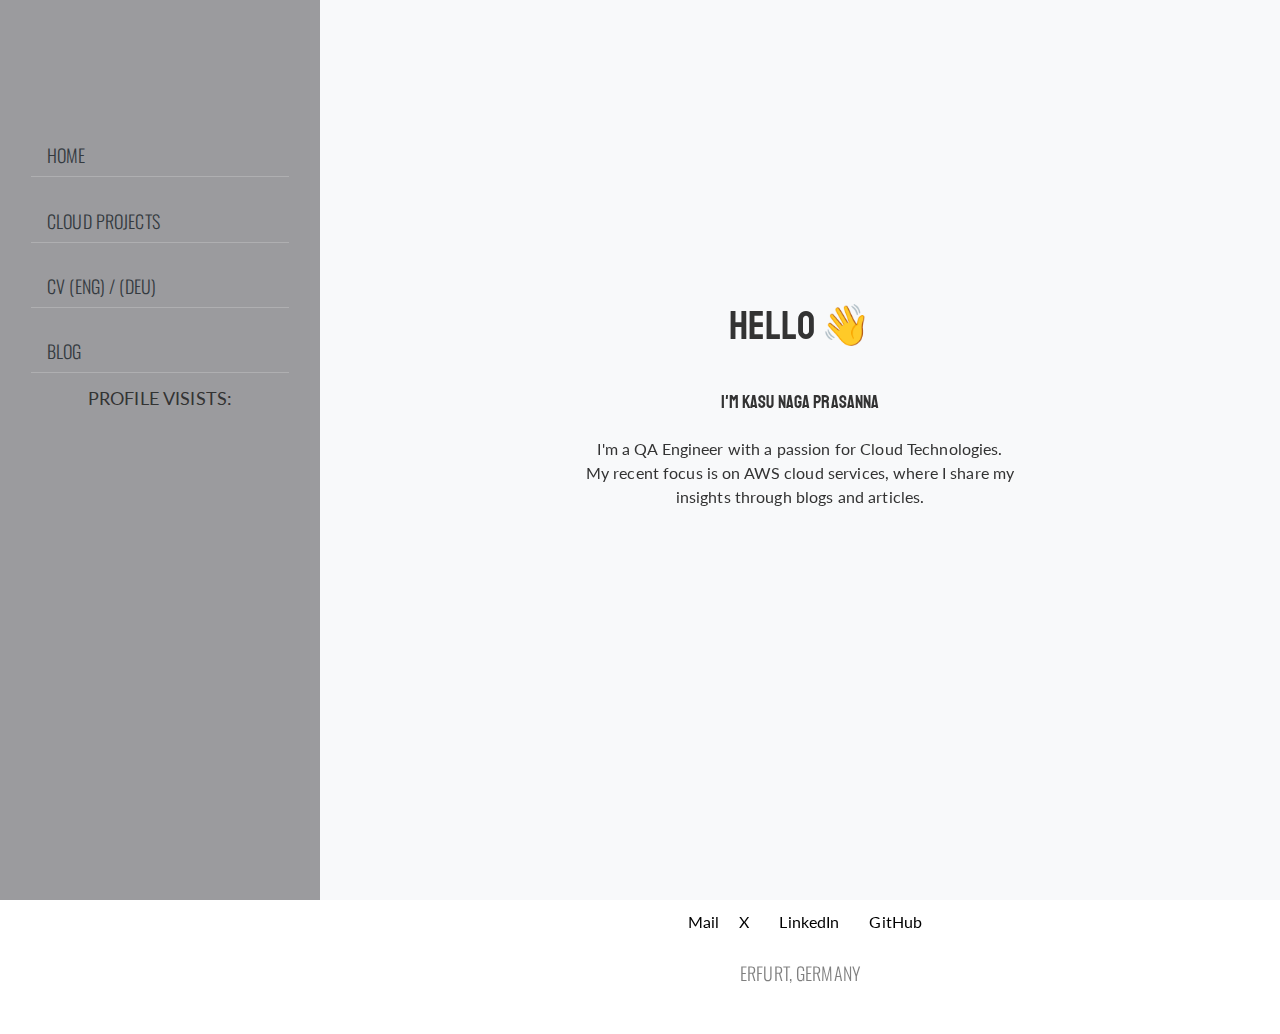
<file: frontend-cloud-resume-challenge/Index.html>
<!DOCTYPE html>
<html lang="en">

<head>
    <meta charset="UTF-8">
    <meta name="viewport" content="width=device-width, initial-scale=1.0">
    <title>Naga Prasanna Kasu</title>

    <link rel="stylesheet" href="https://stackpath.bootstrapcdn.com/bootstrap/4.4.1/css/bootstrap.min.css"
        integrity="sha384-Vkoo8x4CGsO3+Hhxv8T/Q5PaXtkKtu6ug5TOeNV6gBiFeWPGFN9MuhOf23Q9Ifjh" crossorigin="anonymous">

    <link rel="stylesheet" href="./style2.css">
    <link rel="stylesheet" href="./style.css"> 
    <script src="./visitorcounter.js"></script>
   <!--  <link rel="icon" type="image/png" href="/assets/favicon.png">-->

   <title>Naga Prasanna Kasu - Resume</title>
   <meta name="description" content="">
   <meta name="viewport" content="width=device-width, initial-scale=1">
   
</head>

<body>

    <!-- header area -->
    <header id="header">
        <div class="row m-0">
            <div class="col-3 bgcolor-black">
                <nav class="primary-nav navbar-expand-md">
                    <div class="site-title text-center text-light py-5">
                        <a href="#" class="navbar-brand font-staat font-size-40"></a>
                    </div>
                    <div class="d-flex flex-column">
                        <a href="#" class="nav-item nav-link text-dark font-os font-size-16 active">Home</a>
                                             
                        <a href="./projects.html" target="_blank"
                            class="nav-item nav-link text-dark font-os font-size-16 active">Cloud Projects</a>  
                        <a href="./resume_eng.html" target="_blank"
                        class="nav-item nav-link text-dark font-os font-size-16 active">CV (ENG) / (DEU)</a>    
                                            
                        <a href="https://blog.nagaprasannakasu.com/" 
                            class="nav-item nav-link text-dark font-os font-size-16 active" target="blank">Blog</a> 
                            
                            <div class="viewers-count"> Profile Visists: <span id="visitors" class="viewers-count-tag"></span>
                        </div>  
                        
                    </div>
                </nav>
            </div>
        </div>
        <button class="toggle-button"><span class="fas fa-bars fa-2x"></span></button>
    </header>  
    <!-- #header area -->

    <main id="site-main">
        <div class="row m-0">
            <div class="col-md-9 offset-md-3 px-0">

                <!-- site-banner area     -->
               <section class="site-banner bg-light" id="home">
                    <div class="banner-area">
                        <div class="author text-center"> 
                            <div class="d-flex flex-column">
                                <h1 class="text-black font-staat font-size-40 text-center text-uppercase py-3">Hello 👋</h1>
                                <h5 class="text-black font-staat font-size-20 text-center text-uppercase py-3">I'm Kasu Naga Prasanna</h5>
                                <p> I'm a QA Engineer with a passion for Cloud Technologies. <br> My recent focus is on AWS cloud services, 
            where I share my insights through blogs and articles. 
                                
                            </div>
                            
                           <!-- <div class="author-img"></div>
                            <h1 class="text-black font-staat font-size-40 text-uppercase py-3">Rishab Kumar</h1>
                            <h5 class="text-black font-ram font-size-27">I'm a <span id="typed"></span></h5> -->
                         </div> 
                    </div>
                </section> 
                <!-- #site-banner area -->



                <!-- site-banner area     
                <section class="site-banner bg-light" id="aboutme">
                    <div class="banner-area">

                        <div class="d-flex flex-column">
                            <h2 class="text-black font-staat font-size-20 text-center text-uppercase py-3">About Me</h2>
                            <p> As a QA engineer, I thrive on the challenge of ensuring software quality and reliability. My role involves meticulous testing and validation processes 
                                that guarantee products meet the highest standards before they reach the end user. I take pride in my attention to detail and my ability to identify 
                                potential issues early in the development cycle. My passion for quality assurance drives me to continuously learn and adapt, embracing new tools and 
                                methodologies that enhance my testing strategies.
                                    <br> <br>
                                    In addition to my technical expertise, I am a <strong> cloud enthusiast </strong>. The rapid evolution of cloud technologies fascinates me, 
                                    and I enjoy exploring how they can transform businesses and improve operational efficiency. I stay updated on the latest trends in cloud computing, 
                                    from infrastructure as a service (IaaS) to platform as a service (PaaS), and I actively seek opportunities to integrate cloud solutions into my projects.
                                    This enthusiasm not only enhances my skill set but also allows me to contribute innovative ideas that leverage the power of the cloud.
                                <br>
                                <br>
                                Beyond my professional pursuits, I have a deep passion for Drawing, Photography and I love to film and edit the videos. These creative outlets provide me with a refreshing balance to my 
                                technical work. Drawing allows me to express my imagination and develop my artistic skills, while photography captures moments in time, telling stories
                                through visuals. Whether it's sketching potraits or snapping candid shots of everyday life, these hobbies fuel my creativity and inspire me to see the 
                                world from different perspectives. Together, my professional skills and personal passions create a well-rounded individual who values both precision and 
                                creativity in all aspects of life.
                                </p>
                            
                                <a href="https://www.youtube.com/@CharuCharita5792" target="_blank" class="nav-link"> <img height="28" src="https://em-content.zobj.net/content/2020/04/05/yt.png" width="28"> Be Brave to watch😜</a>
                                
                            </div>
                        </div>
                    </section> -->

                   

                <!-- Footer -->
     <footer class="footer" id="footer">
        <div class="footer-container">
            
            <ul>
                <li>
                    <a href="mailto:prasannakasuj@gmail.com"><i class="fa-solid fa-envelope"></i>Mail</a>
                </li>
                <li>
                     <a href="https://x.com/prasannakasuj" target="_blank"><i class="fab fa-x"></i>X</a>
                </li>
                <li>
                    <a href="https://www.linkedin.com/in/naga-prasanna-kasu-ab7598165/" target="_blank"><i
                            class="fa-brands fa-linkedin"></i>LinkedIn</a>
                </li>
                <li>
                    <a href="https://github.com/NagaPrasannaKasu" target="_blank"><i class="fa-brands fa-github"></i>GitHub</a>
                    
                </li>  
            </ul> 
    
        </div>
        <div class="text-center ">
                        
            <p class="description font-os font-size-16 text-black-50 text-uppercase">Erfurt, Germany
            </p>
        </div>
    </footer>

            </div>
        </div>
    </main>

   

    
</body>

</html>
</file>
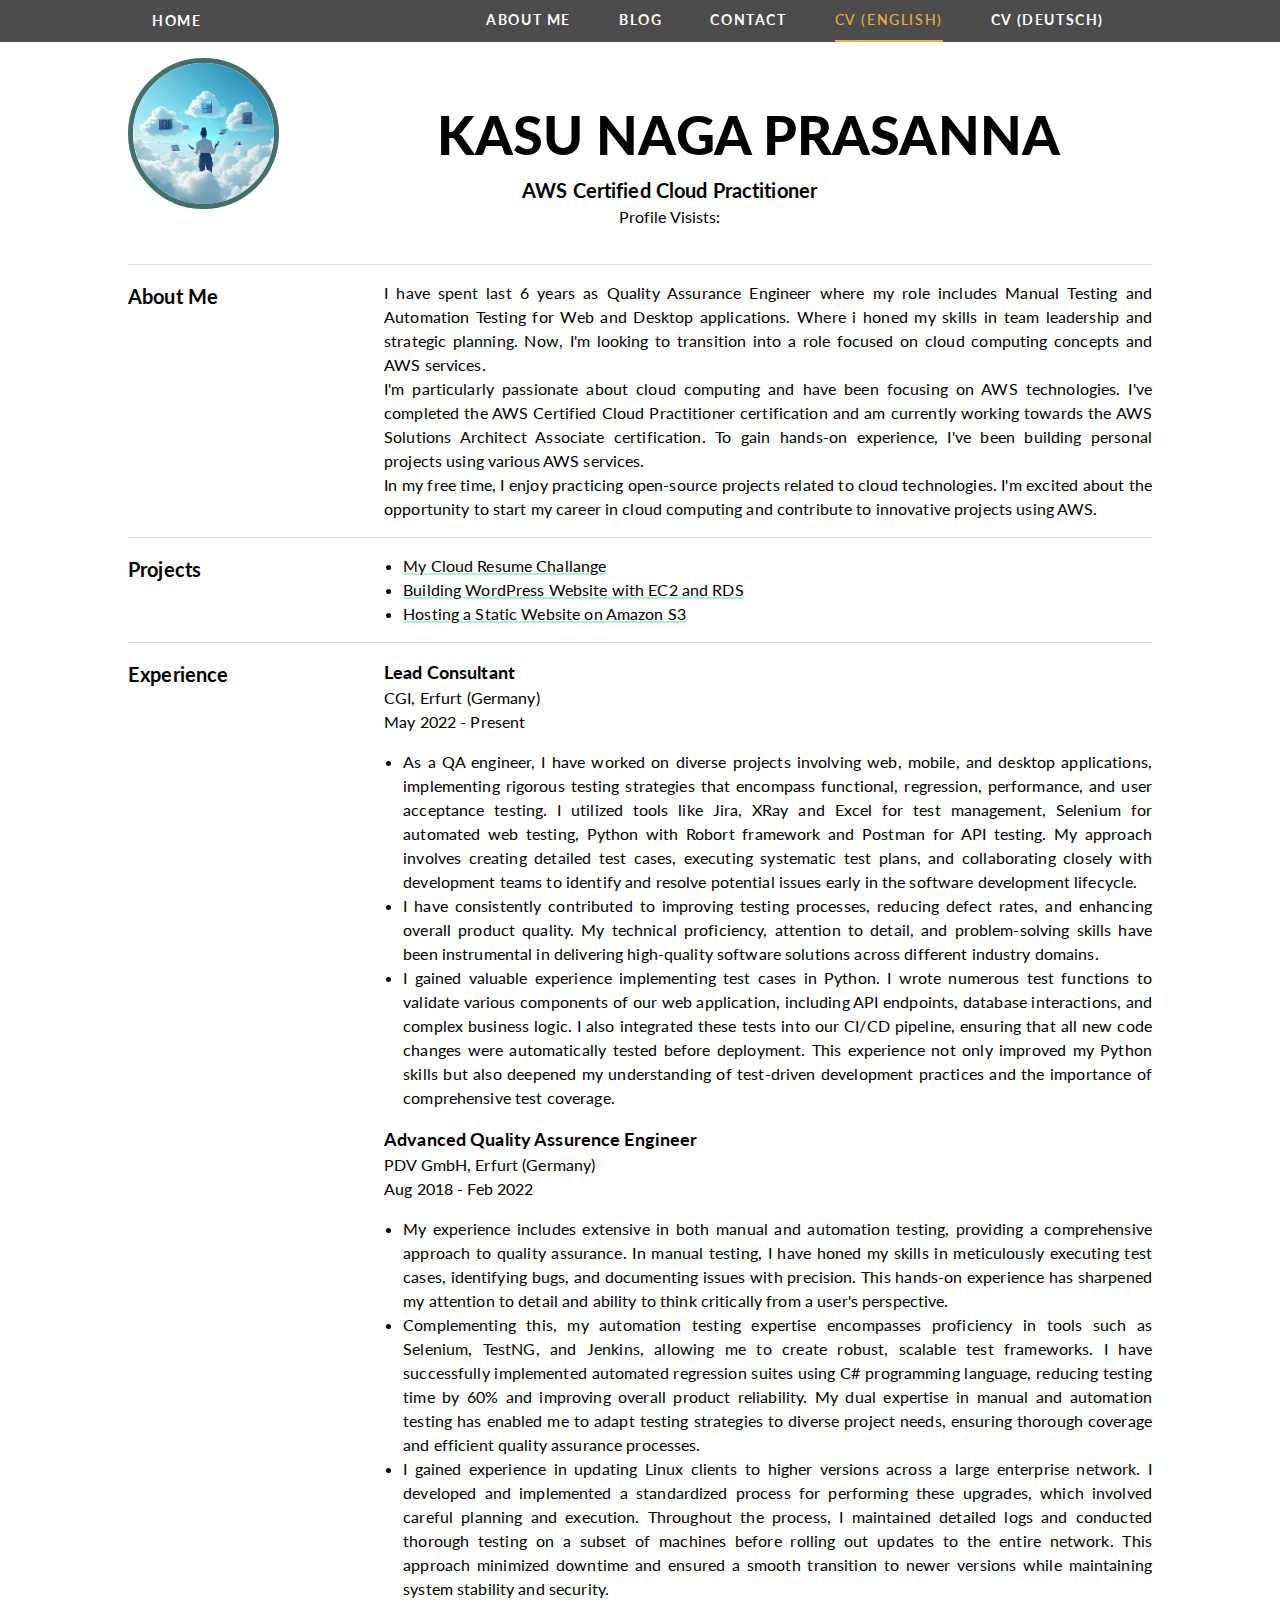
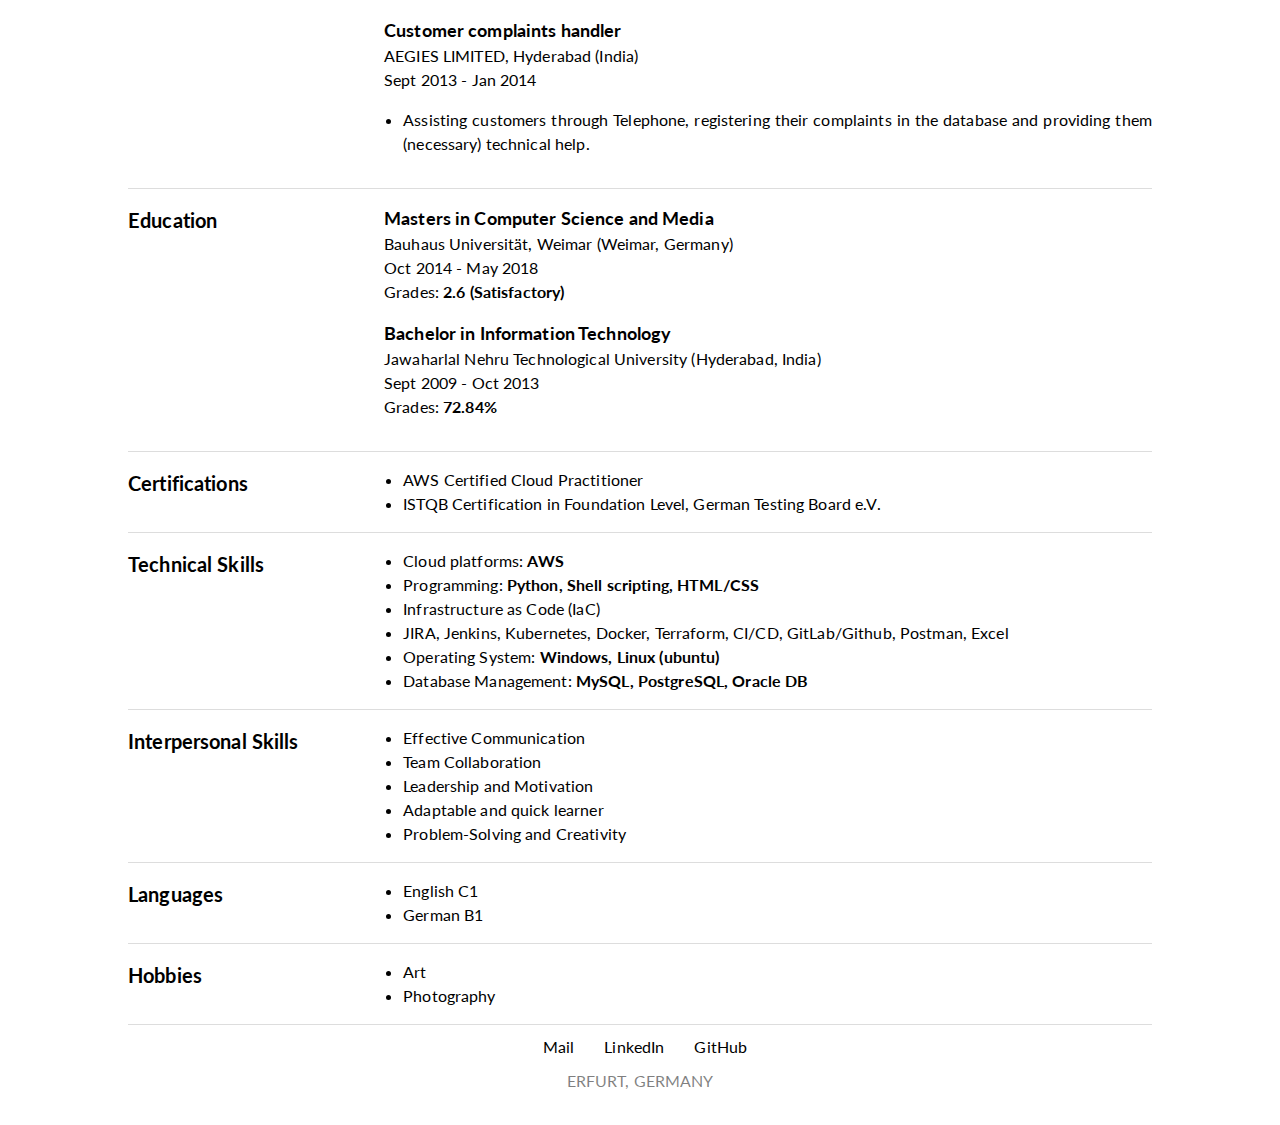
<file: my-aws-cloud-resume-challenge/Index.html>
<!DOCTYPE html>
<html class="no-js" lang="en">

<head>
    <meta http-equiv="Content-Type" content="text/html; charset=UTF-8">
    <meta http-equiv="x-ua-compatible" content="ie=edge">
    <link rel="stylesheet" href="https://cdnjs.cloudflare.com/ajax/libs/font-awesome/6.4.2/css/all.min.css"
        integrity="sha512-z3gLpd7yknf1YoNbCzqRKc4qyor8gaKU1qmn+CShxbuBusANI9QpRohGBreCFkKxLhei6S9CQXFEbbKuqLg0DA=="
        crossorigin="anonymous" referrerpolicy="no-referrer" />
    <link rel="stylesheet" href="./style.css"> 
    <link rel="stylesheet" href="./aboutme.html"> 
    <link rel="stylesheet" href="./Home.html"> 
    <link rel="stylesheet" href="./resume_deutsch.html"> 
    <script src="./visitorcounter.js"></script>
  

    <title>Naga Prasanna Kasu - Resume</title>
    <meta name="description" content="">
    <meta name="viewport" content="width=device-width, initial-scale=1">
    <style></style>
</head>

<body>
    <!-- Nav bar -->
    <header>
         <!--Future - Cloud NOTES -->
        <nav class="navbar">
            <a href="./Home.html" class="navbar-btn-1">Home</a>
            <ul class="nav-menu">
                <li class="navbar-btn-1">
                    <a href="./aboutme.html" class="nav-link">About Me</a>
                </li>
                <li class="navbar-btn-1">
                    <a href="#" target="_blank" class="nav-link">Blog</a>
                </li>
                <li class="navbar-btn-1">
                    <a href="#footer" class="nav-link">Contact</a>
                </li>
                <li class="navbar-btn-1">
                    <a href="#" class="nav-link"><span class="active">CV (English)</span></a>
                </li>
                <li class="navbar-btn-1">
                    <a href="./resume_deutsch.html" class="nav-link">CV (Deutsch)</a>
                </li>
            </ul>          
           
            
            
        </nav>
    </header>

    <article class="wrapper">

    <section class="section-container">
        
           <h1 class="leftPanel"><img src="./cloud.jpg" alt="Naga Prasanna Kasu"
            height="200" width="200" /></h1>       
               
        <div class="section-content">                 

                <div class="section-profile-h1">  &nbsp;  &nbsp;  &nbsp;  &nbsp;  &nbsp;  &nbsp; KASU NAGA PRASANNA</div>
                <div class="viewers-count">
                    <h2> AWS Certified Cloud Practitioner</h2></div>
                <div class="viewers-count"> Profile Visists: <span id="visitors" class="viewers-count-tag"></span>
                </div>  
                
            </div>            
    </section>
   

<section class="section-profile section-container">
    <h2>About Me</h2>
    <div class="section-content">
        <p>
            I have spent last 6 years as Quality Assurance Engineer where my role includes Manual Testing and
            Automation Testing for Web and Desktop applications. Where i honed my skills in team leadership
            and strategic planning. Now, I'm looking to transition into a role
            focused on cloud computing concepts and AWS services.
            <br>
            I'm particularly passionate about cloud computing and have been focusing on AWS technologies.
I've completed the AWS Certified Cloud Practitioner certification and am currently working towards
the AWS Solutions Architect Associate certification. To gain hands-on experience, I've been
building personal projects using various AWS services.
<br>
In my free time, I enjoy practicing open-source projects related to cloud technologies. I'm excited
about the opportunity to start my career in cloud computing and contribute to innovative projects
using AWS. 
            
        </p>
    </div>
</section>

<section class="section-project section-container" id="Projects">
    <h2>Projects </h2>
    <div class="section-content">
        <ul>
            <li><a href="http://www.nagaprasannakasu.com"
                target="_blank">My Cloud Resume Challange </a><i class="fa-solid fa-up-right-from-square fa-xs"
                style="color:#b3b3b3;"></i></li>
            <li><a href="https://www.linkedin.com/pulse/building-wordpress-website-ec2-rds-naga-prasanna-kasu-21oqc/?trackingId=NIElKAmxSii2CXY2bWo1TQ%3D%3D"
                target="_blank">Building WordPress Website with EC2 and RDS  </a><i class="fa-solid fa-up-right-from-square fa-xs"
                style="color:#b3b3b3;"></i></li>            
            <li><a href="https://www.linkedin.com/pulse/step-by-step-guid-host-static-website-amazon-s3-naga-prasanna-kasu-uypuc/?trackingId=AsEiC2DrRPq3Fi%2FcV4qPsg%3D%3D"
                target="_blank">Hosting a Static Website on Amazon S3 </a><i class="fa-solid fa-up-right-from-square fa-xs"
                style="color:#b3b3b3;"></i></li>            
            
        </ul>

    </div>
</section>

<section class="section-experience section-container">
    <h2>Experience</h2>
    <div class="section-content">

        <div class="section-exp">
            <h3>Lead Consultant</h3>
            CGI, Erfurt (Germany)
            <br> May 2022 - Present        
            <ul>
                <li>As a QA engineer, I have worked on diverse projects involving web, mobile, and desktop applications, 
                    implementing rigorous testing strategies that encompass functional, regression, performance, and user acceptance testing. 
                    I utilized tools like Jira, XRay and Excel for test management, Selenium for automated web testing, Python with Robort framework 
                    and Postman for API testing. My approach involves creating detailed test cases, executing systematic test plans, and collaborating 
                    closely with development teams to identify and resolve potential issues early in the software development lifecycle.             
                </li>
                <li>I have consistently contributed to improving testing processes, reducing defect rates, and enhancing overall product quality. 
                    My technical proficiency, attention to detail, and problem-solving skills have been instrumental in delivering high-quality software solutions 
                    across different industry domains.</li>
                <li>I gained valuable experience implementing test cases in Python. I wrote numerous test functions to validate various components of our web application, 
                    including API endpoints, database interactions, and complex business logic. I also integrated these tests into our CI/CD pipeline, 
                    ensuring that all new code changes were automatically tested before deployment. This experience not only improved my Python skills but also deepened 
                    my understanding of test-driven development practices and the importance of comprehensive test coverage.</li>                
            </ul>
        </div>

        <div class="section-exp">
            <h3> Advanced Quality Assurence Engineer</h3>
            PDV GmbH, Erfurt (Germany)
            <br> Aug 2018 - Feb 2022
            <ul>
                <li> My experience includes extensive in both manual and automation testing, providing a comprehensive approach to quality assurance. 
                    In manual testing, I have honed my skills in meticulously executing test cases, identifying bugs, and documenting issues with precision. 
                    This hands-on experience has sharpened my attention to detail and ability to think critically from a user's perspective.</li>
                <li>Complementing this, my automation testing expertise encompasses proficiency in tools such as Selenium, TestNG, and Jenkins, allowing me to create robust, 
                    scalable test frameworks. I have successfully implemented automated regression suites using C# programming language, reducing testing time by 60% 
                    and improving overall product reliability. My dual expertise in manual and automation testing has enabled me to adapt testing strategies to diverse 
                    project needs, ensuring thorough coverage and efficient quality assurance processes.</li>
                <li>I gained experience in updating Linux clients to higher versions across a large enterprise network. I developed and implemented 
                    a standardized process for performing these upgrades, which involved careful planning and execution. 
                    Throughout the process, I maintained detailed logs and conducted thorough testing on a subset of machines before rolling out 
                    updates to the entire network. This approach minimized downtime and ensured a smooth transition to newer versions while maintaining 
                    system stability and security.</li>                
            </ul>
        </div>

        <div class="section-exp">
            <h3> Customer complaints handler</h3>
            AEGIES LIMITED, Hyderabad (India)
            <br> Sept 2013 - Jan 2014

            <ul>
                <li>  Assisting customers through Telephone, registering their complaints in the database and providing
                    them (necessary) technical help.</li>                              
            </ul>
        </div>
    </div>

</section>


<section class="section-education section-container">
    <h2>Education</h2>
    <div class="section-content">
    <div class="section-exp">
        <h3>Masters in Computer Science and Media</h3>
        Bauhaus Universität, Weimar (Weimar, Germany)        
        <br> Oct 2014 - May 2018
        <br> Grades: <Strong> 2.6 (Satisfactory) </Strong>         
    </div>    
    <div class="section-exp">
        <h3>Bachelor in Information Technology</h3>
        Jawaharlal Nehru Technological University (Hyderabad, India)        
        <br>  Sept 2009 - Oct 2013
        <br> Grades: <Strong> 72.84% </Strong>        
    </div>
</section>



<section class="section-certification section-container">
    <h2>Certifications</h2>
    <div class="section-content">
        <ul>
          <!--  <li>
                AWS Certified Solutions Architect – Associate <a
                    href=""
                    target="_blank"><i class="fa-solid fa-up-right-from-square fa-xs"
                        style="color:#b3b3b3;"></i></a>
            </li> -->
            <li>
                AWS Certified Cloud Practitioner <a
                    href="https://www.credly.com/badges/18f288f3-d77c-4ae2-83bc-e2104c9e75d2/public_url"
                    target="_blank"><i class="fa-solid fa-up-right-from-square fa-xs"
                        style="color:#b3b3b3;"></i></a>
            </li>
            <li>
                ISTQB Certification in Foundation Level, German Testing Board e.V. 
            </li>
            
        </ul>
    </div>
</section>

<section class="section-skills section-container">
    <h2>Technical Skills</h2>
    <div class="section-content">
        <ul>
            <li>
                Cloud platforms: <strong>AWS</strong>
            </li>
            <li>
                Programming: <Strong>Python, Shell scripting, HTML/CSS</Strong>
            </li>
            <li>
                Infrastructure as Code (IaC) 
            </li>
            <li>
                JIRA, Jenkins, Kubernetes, Docker, Terraform, CI/CD, GitLab/Github, Postman, Excel 
            </li>
            <li>
                Operating System: <strong>Windows, Linux (ubuntu)</strong>
            </li>
            <li>
                Database Management: <strong>MySQL, PostgreSQL, Oracle DB</strong>
            </li>
        </ul>
    </div>
</section>

<section class="section-certification section-container">
    <h2>Interpersonal Skills</h2>
    <div class="section-content">
        <ul>
            <li>
                Effective Communication                      
            </li>
            <li>
                Team Collaboration                      
            </li>
            <li>
                Leadership and Motivation                      
            </li>
            <li>
                Adaptable and quick learner                      
            </li>
            <li>
                Problem-Solving and Creativity                      
            </li>           
            
        </ul>
    </div>
</section>

<section class="section-certification section-container">
    <h2>Languages</h2>
    <div class="section-content">
        <ul>
            <li>
                English C1                     
            </li>
            <li>
                German B1                      
            </li>                     
            
        </ul>
    </div>
</section>

<section class="section-certification section-container">
    <h2>Hobbies</h2>
    <div class="section-content">
        <ul>
            <li>
                Art                     
            </li>
            <li>
                Photography                     
            </li>                     
            
        </ul>
    </div>
</section>

</article>




     <!-- Footer -->
     <footer class="footer" id="footer">
        <div class="footer-container">
            
            <ul>
                <li>
                    <a href="mailto:prasannakasuj@gmail.com"><i class="fa-solid fa-envelope"></i>Mail</a>
                </li>
                <li>
                    <a href="https://www.linkedin.com/in/naga-prasanna-kasu-ab7598165/" target="_blank"><i
                            class="fa-brands fa-linkedin"></i>LinkedIn</a>
                </li>
                <li>
                    <a href="https://github.com/NagaPrasannaKasu" target="_blank"><i class="fa-brands fa-github"></i>GitHub</a>
                    
                </li>  
            </ul> 
    
        </div>
        <div class="text-center ">
                        
            <p class="description font-os font-size-16 text-black-50 text-uppercase">Erfurt, Germany
            </p>
        </div>
    </footer>

</body>
</file>
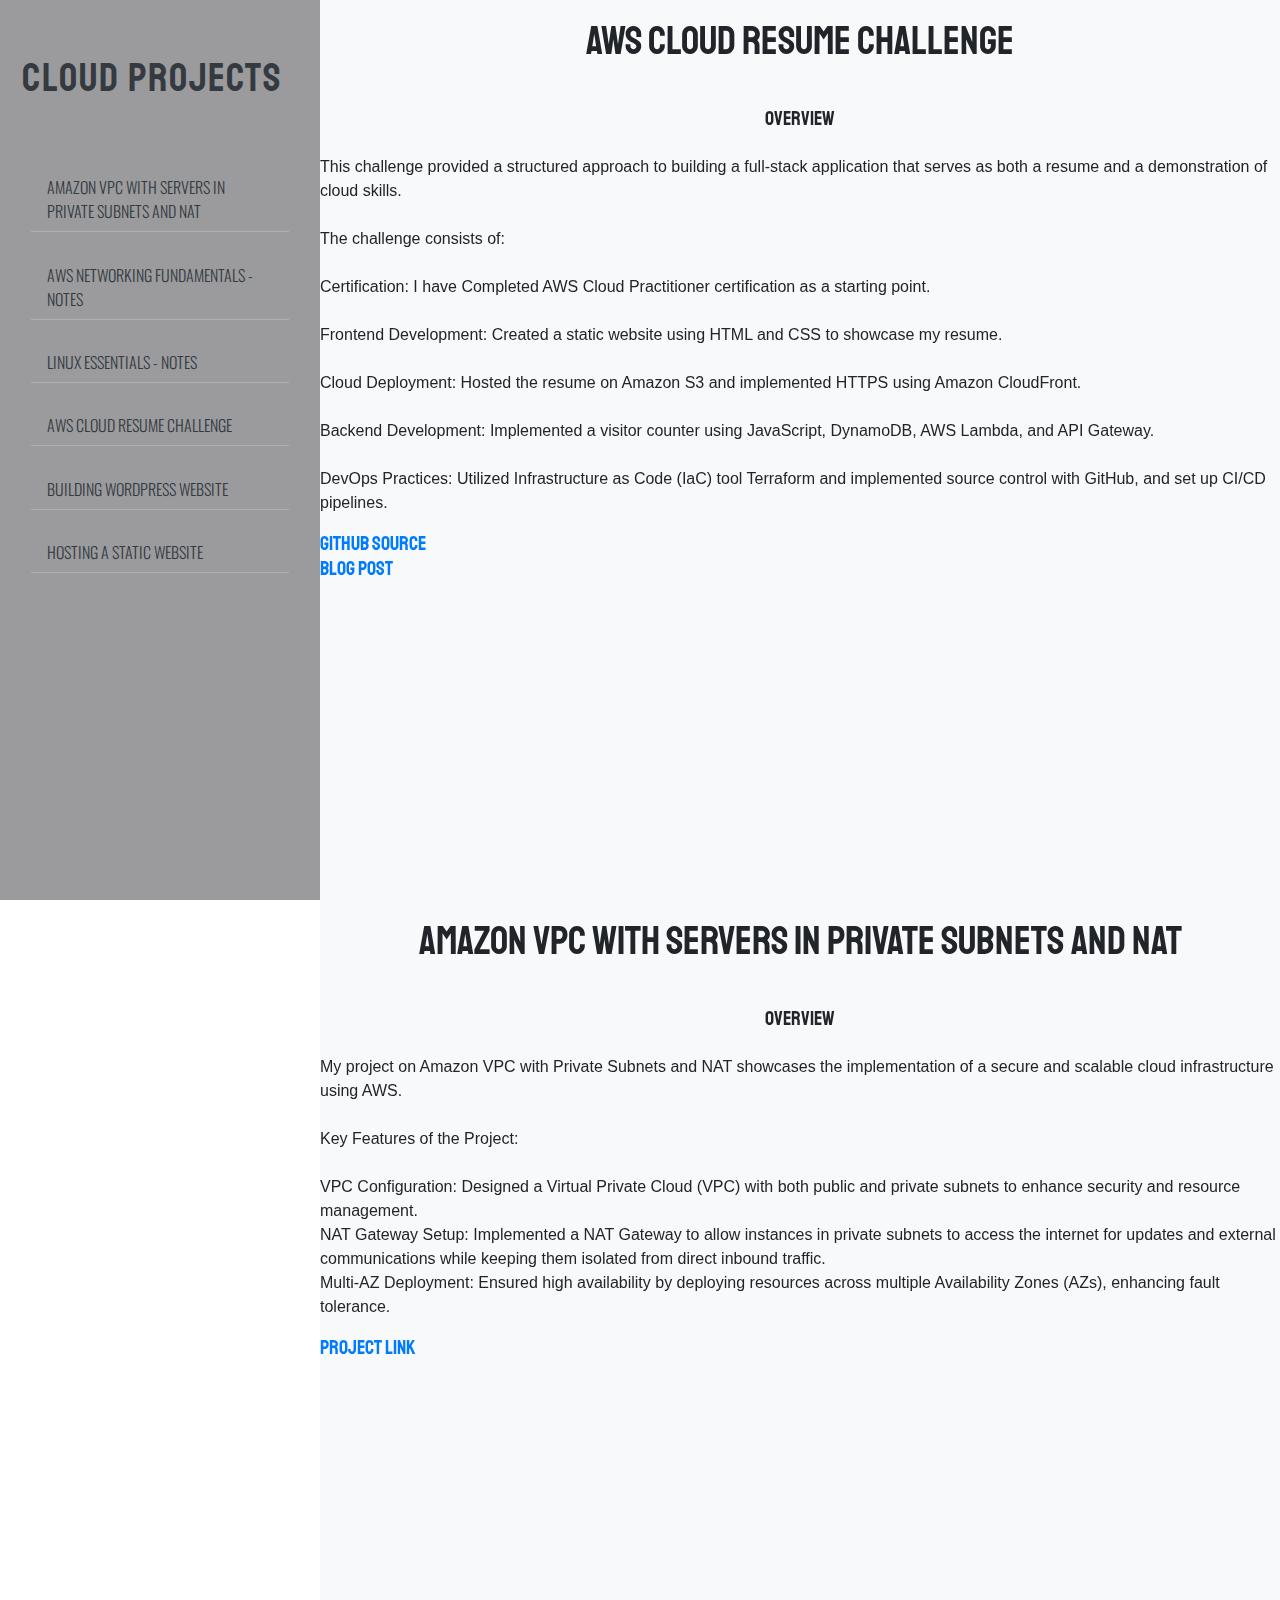
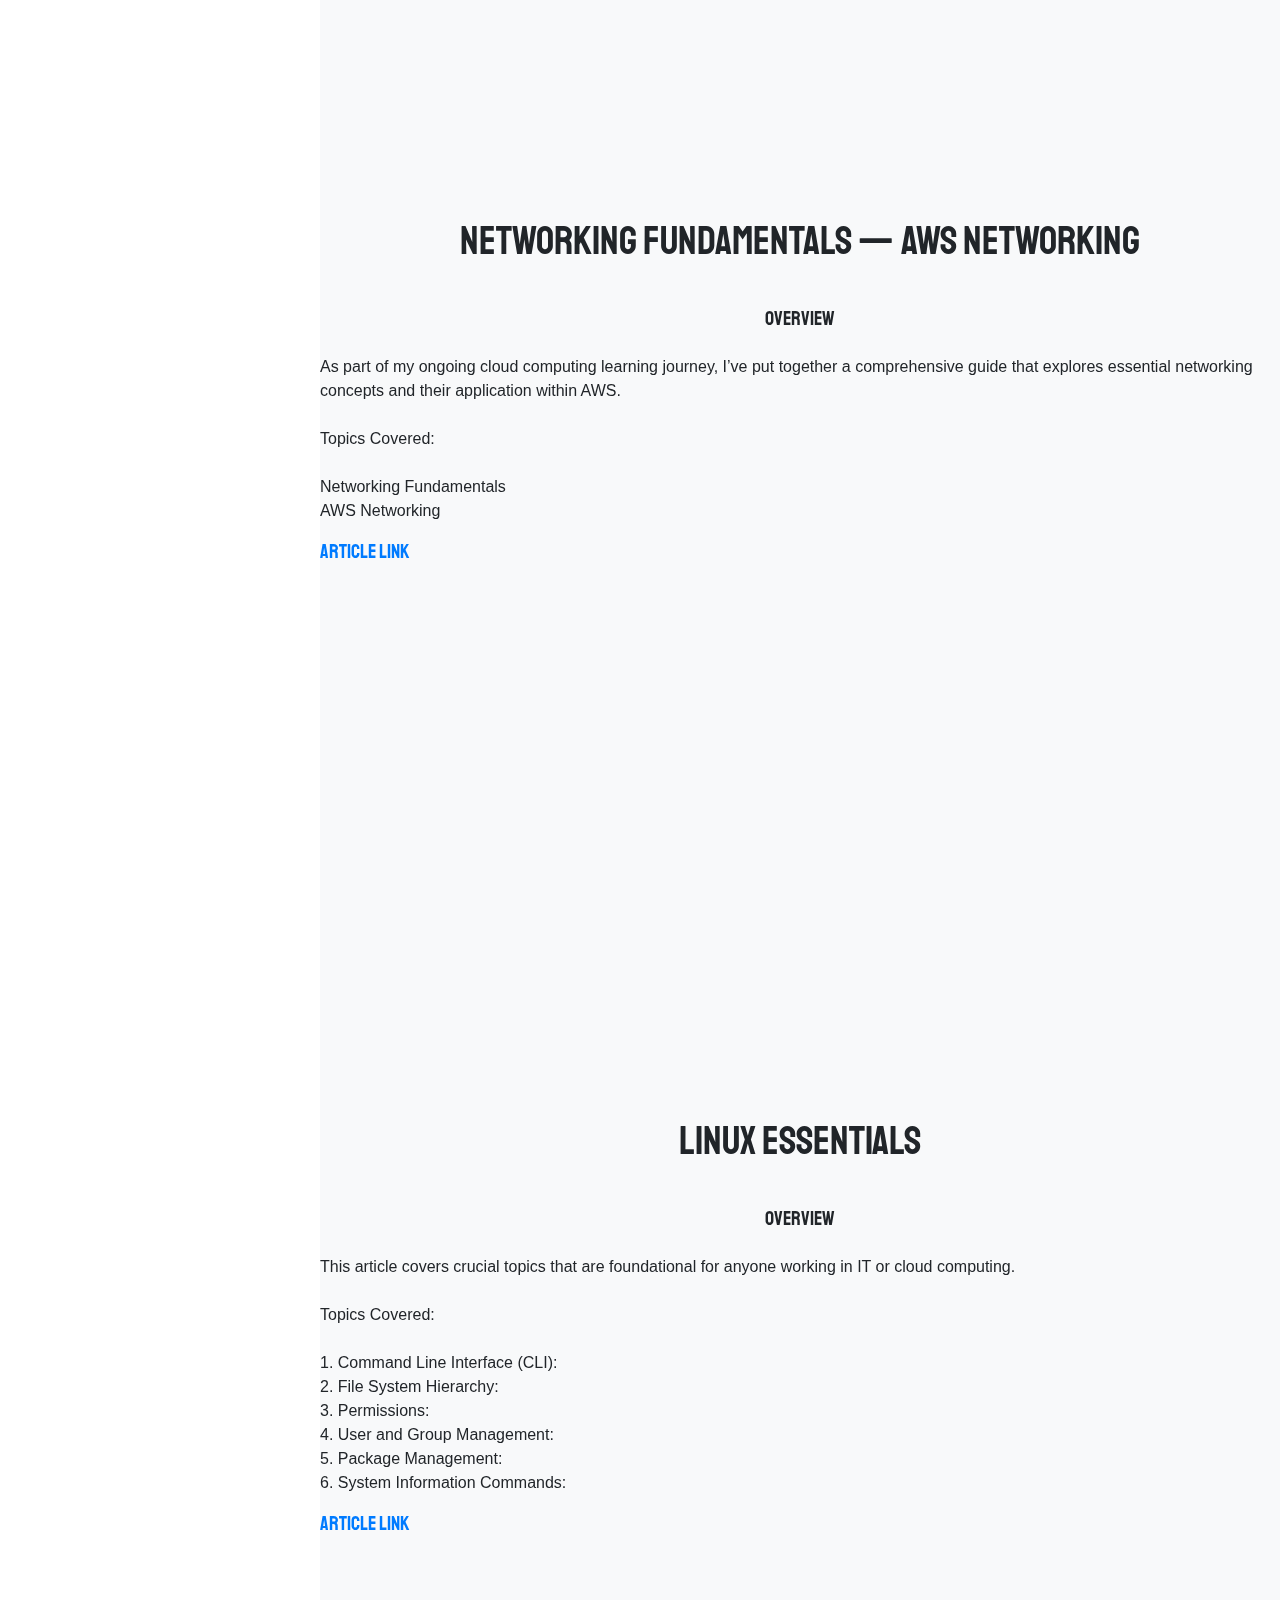
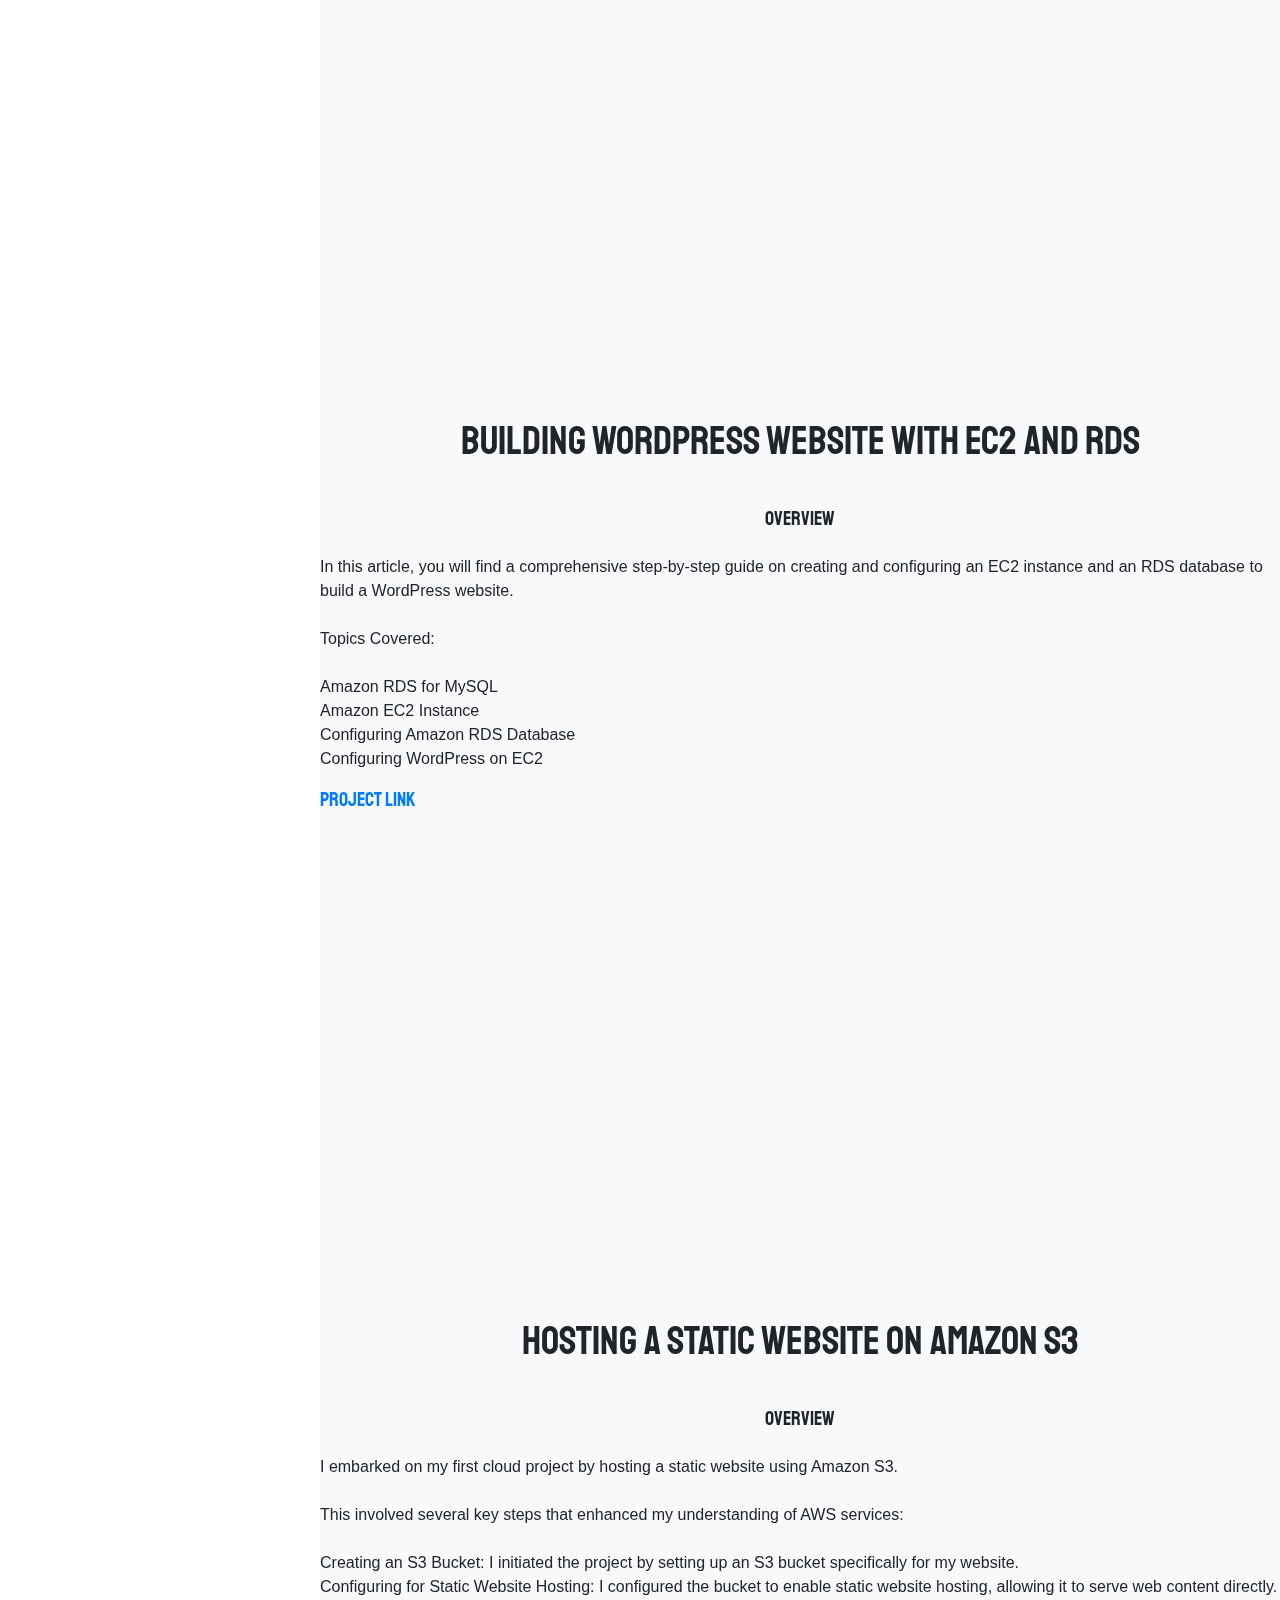
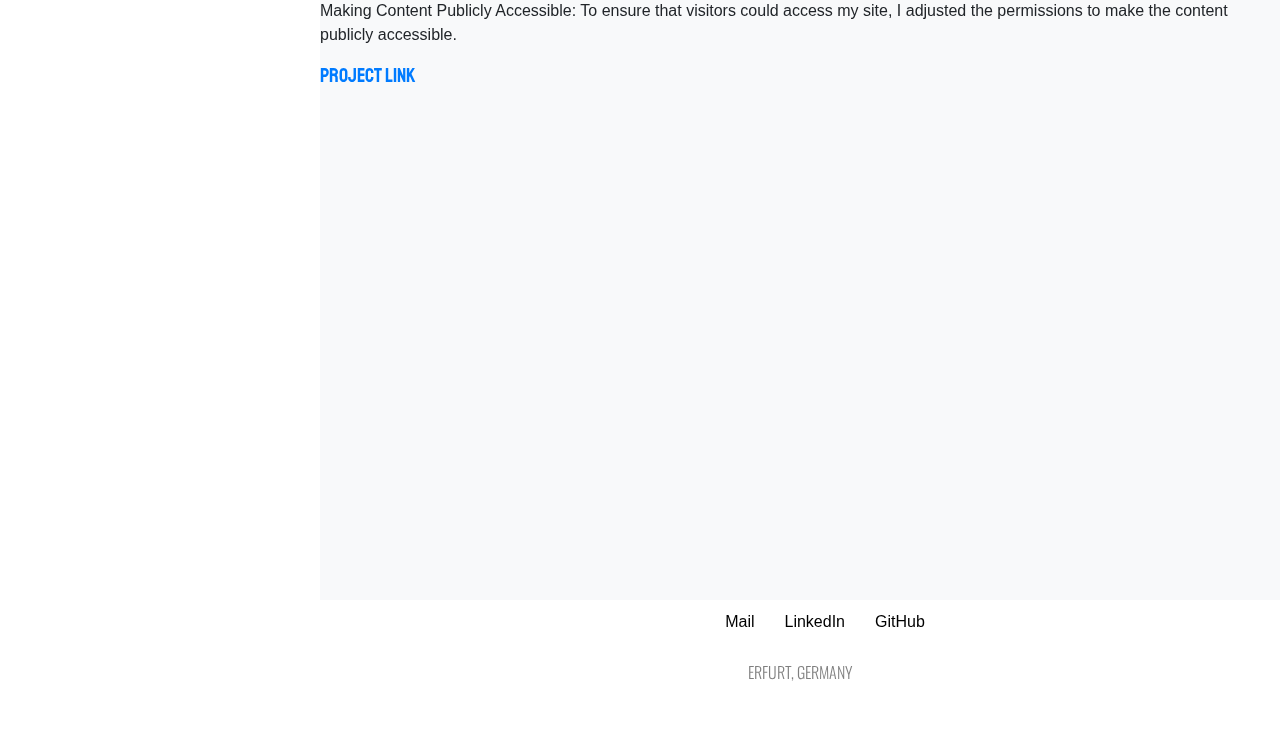
<file: frontend-cloud-resume-challenge/projects.html>
<!DOCTYPE html>
<html lang="en">

<head>
    <meta charset="UTF-8">
    <meta name="viewport" content="width=device-width, initial-scale=1.0">
    <title>cloud projects by Prasanna</title>

    <link rel="stylesheet" href="https://stackpath.bootstrapcdn.com/bootstrap/4.4.1/css/bootstrap.min.css"
        integrity="sha384-Vkoo8x4CGsO3+Hhxv8T/Q5PaXtkKtu6ug5TOeNV6gBiFeWPGFN9MuhOf23Q9Ifjh" crossorigin="anonymous">

    <link rel="stylesheet" href="./style2.css">
   <!--  <link rel="icon" type="image/png" href="/assets/favicon.png">-->
</head>

<body>

    <!-- header area -->
    <header id="header">
        <div class="row m-0">
            <div class="col-3 bgcolor-black">
                <nav class="primary-nav navbar-expand-md">
                    <div class="site-title text-center text-dark py-5">
                        <a href="#" class="navbar-brand font-staat font-size-40">Cloud Projects</a>
                    </div>
                    <div class="d-flex flex-column">
                        <a href="#vpc-project" 
                        class="nav-item nav-link text-dark font-os font-size-16 active"> Amazon VPC with servers in private subnets and NAT</a>
                        <a href="#networking" 
                        class="nav-item nav-link text-dark font-os font-size-16 active"> AWS Networking Fundamentals - Notes</a>
                        <a href="#linux" 
                        class="nav-item nav-link text-dark font-os font-size-16 active">Linux Essentials - Notes</a>
                        <a href="#resume_challenge" class="nav-item nav-link text-dark font-os font-size-16 active">AWS Cloud Resume Challenge</a>                       
                        <a href="#wordpress" 
                            class="nav-item nav-link text-dark font-os font-size-16 active">Building WordPress Website</a>
                        <a href="#staticwebsite" 
                            class="nav-item nav-link text-dark font-os font-size-16 active">Hosting a Static Website</a>
                      <!--  <a href="https://www.nagaprasannakasu.com/" 
                            class="nav-item nav-link text-dark font-os font-size-16 active" target="blank">Blog</a> -->
                        
                    </div>
                </nav>
            </div>
        </div>
        <button class="toggle-button"><span class="fas fa-bars fa-2x"></span></button>
    </header>  
    <!-- #header area -->

    <main id="site-main">
        <div class="row m-0">
            <div class="col-md-9 offset-md-3 px-0">

                <!-- site-banner area     -->
               <section class="site-banner bg-light" id="resume_challenge">
                    <div class="banner-area">
                      <!--   <div class="author text-center"> -->
                            <div class="d-flex flex-column">
                                <h1 class="text-black font-staat font-size-40 text-center text-uppercase py-3">AWS Cloud Resume Challenge</h1>
                                <h2 class="text-black font-staat font-size-20 text-center text-uppercase py-3">Overview</h2>
                                <p> This challenge provided a structured approach to building a full-stack application that serves as both a resume and a demonstration of cloud skills.
                                        <br> <br>
                                    The challenge consists of:
                                    <br>
                                    <br>
                                    Certification: I have Completed AWS Cloud Practitioner certification as a starting point. <br> <br>
                                    Frontend Development: Created a static website using HTML and CSS to showcase my resume. <br> <br>
                                    Cloud Deployment: Hosted the resume on Amazon S3 and implemented HTTPS using Amazon CloudFront. <br> <br>
                                    Backend Development: Implemented a visitor counter using JavaScript, DynamoDB, AWS Lambda, and API Gateway. <br> <br>
                                    DevOps Practices: Utilized Infrastructure as Code (IaC) tool Terraform and implemented source control with GitHub, and set up CI/CD pipelines. <br>


                                </p>
                                <a href="https://github.com/NagaPrasannaKasu/aws_cloud_resume_challenge" target="_blank" class="text-black font-staat font-size-20">GitHub Source</a>
                                <a href="https://www.linkedin.com/pulse/documenting-my-aws-cloud-resume-challenge-journey-naga-prasanna-kasu-tl0fc/" target="_blank" class="text-black font-staat font-size-20">Blog Post</a>
                             <!--    <a href="https://medium.com/@kasucharuu/linux-essentials-building-a-strong-foundation-for-cloud-computing-47e5f6071061" target="_blank"
                                    class="nav-item nav-link text-white-50 font-os font-size-27 active">Linux Essentials</a>
                                <a href="https://www.linkedin.com/pulse/building-wordpress-website-ec2-rds-naga-prasanna-kasu-21oqc/?trackingId=FMyvisKoREaB9G7vIfWmLg%3D%3D" target="_blank"
                                    class="nav-item nav-link text-white-50 font-os font-size-27 active">Building WordPress Website with EC2 and RDS</a>
                                <a href="https://www.linkedin.com/pulse/step-by-step-guid-host-static-website-amazon-s3-naga-prasanna-kasu-uypuc/?trackingId=FMyvisKoREaB9G7vIfWmLg%3D%3D" target="_blank"
                                    class="nav-item nav-link text-white-50 font-os font-size-16 active">Step-by-Step Guid to Host a Static Website on Amazon S3</a>
                                <a href="https://www.nagaprasannakasu.com/" target="_blank"
                                    class="nav-item nav-link text-white-50 font-os font-size-16 active" target="blank">Blog</a> -->
                                
                            </div>
                            
                           <!-- <div class="author-img"></div>
                            <h1 class="text-black font-staat font-size-40 text-uppercase py-3">Rishab Kumar</h1>
                            <h5 class="text-black font-ram font-size-27">I'm a <span id="typed"></span></h5> -->
                    <!--     </div> -->
                    </div>
                </section> 
                <!-- #site-banner area -->


                <section class="site-banner bg-light" id="vpc-project">
                    <div class="banner-area">

                        <div class="d-flex flex-column">
                            <h1 class="text-black font-staat font-size-40 text-center text-uppercase py-3">Amazon VPC with servers in private subnets and NAT</h1>
                            <h2 class="text-black font-staat font-size-20 text-center text-uppercase py-3">Overview</h2>
                            <p> My project on Amazon VPC with Private Subnets and NAT showcases the implementation of a secure and scalable cloud infrastructure using AWS. <br>
                                <br>
                                Key Features of the Project: <br>
                                <br>
                                
                                VPC Configuration: Designed a Virtual Private Cloud (VPC) with both public and private subnets to enhance security and resource management. <br>
                                NAT Gateway Setup: Implemented a NAT Gateway to allow instances in private subnets to access the internet for updates and external communications while keeping them isolated from direct inbound traffic. <br>

                                Multi-AZ Deployment: Ensured high availability by deploying resources across multiple Availability Zones (AZs), enhancing fault tolerance.<br>
                               
                                </p>
                            
                            <a href="https://medium.com/@nagaprasanna.kasu/project-amazon-vpc-with-servers-in-private-subnets-and-nat-dc15a092b297" target="_blank" class="text-black font-staat font-size-20">Project link</a>
                            </div>
                        </div>
                    </section> 


                <section class="site-banner bg-light" id="networking">
                    <div class="banner-area">

                        <div class="d-flex flex-column">
                            <h1 class="text-black font-staat font-size-40 text-center text-uppercase py-3">Networking Fundamentals — AWS Networking</h1>
                            <h2 class="text-black font-staat font-size-20 text-center text-uppercase py-3">Overview</h2>
                            <p> As part of my ongoing cloud computing learning journey, I’ve put together a comprehensive guide that explores essential networking concepts and their application within AWS.
                                    <br> <br>
                                    Topics Covered:
                                <br>
                                <br>
                                Networking Fundamentals <br>
                                AWS Networking <br>
                               
                                </p>
                            
                            <a href="https://medium.com/@nagaprasanna.kasu/networking-fundamentals-aws-networking-3c44dc335054" target="_blank" class="text-black font-staat font-size-20">Article link</a>
                            </div>
                        </div>
                    </section> 



                <!-- site-banner area     -->
                <section class="site-banner bg-light" id="linux">
                    <div class="banner-area">

                        <div class="d-flex flex-column">
                            <h1 class="text-black font-staat font-size-40 text-center text-uppercase py-3">Linux Essentials</h1>
                            <h2 class="text-black font-staat font-size-20 text-center text-uppercase py-3">Overview</h2>
                            <p> This article covers crucial topics that are foundational for anyone working in IT or cloud computing.
                                    <br> <br>
                                    Topics Covered:
                                <br>
                                <br>
                                1. Command Line Interface (CLI):  <br>                                                               
                                2. File System Hierarchy:  <br>
                                3. Permissions: <br>                                
                                4. User and Group Management: <br>                                
                                5. Package Management: <br>                                
                                6. System Information Commands: <br>
                                </p>
                            
                            <a href="https://medium.com/@kasucharuu/linux-essentials-building-a-strong-foundation-for-cloud-computing-47e5f6071061" target="_blank" class="text-black font-staat font-size-20">Article link</a>
                            </div>
                        </div>
                    </section> 

                     <!-- site-banner area     -->
                <section class="site-banner bg-light" id="wordpress">
                    <div class="banner-area">

                        <div class="d-flex flex-column">
                            <h1 class="text-black font-staat font-size-40 text-center text-uppercase py-3">Building WordPress Website with EC2 and RDS</h1>
                            <h2 class="text-black font-staat font-size-20 text-center text-uppercase py-3">Overview</h2>
                            <p> In this article, you will find a comprehensive step-by-step guide on creating and configuring an EC2 instance and an RDS database to build a WordPress website.
                                    <br> <br>
                                    Topics Covered:
                                <br>
                                <br>
                                Amazon RDS for MySQL <br>
                                Amazon EC2 Instance <br>
                                Configuring Amazon RDS Database <br>
                                Configuring WordPress on EC2 <br>
                                </p>
                            
                            <a href="https://www.linkedin.com/pulse/building-wordpress-website-ec2-rds-naga-prasanna-kasu-21oqc/?trackingId=FMyvisKoREaB9G7vIfWmLg%3D%3D" target="_blank" class="text-black font-staat font-size-20">Project link</a>
                            </div>
                        </div>
                    </section> 



                     <!-- site-banner area     -->
                <section class="site-banner bg-light" id="staticwebsite">
                    <div class="banner-area">

                        <div class="d-flex flex-column">
                            <h1 class="text-black font-staat font-size-40 text-center text-uppercase py-3">Hosting a Static Website on Amazon S3</h1>
                            <h2 class="text-black font-staat font-size-20 text-center text-uppercase py-3">Overview</h2>
                            <p> I embarked on my first cloud project by hosting a static website using Amazon S3.
                                    <br> <br>
                                    This involved several key steps that enhanced my understanding of AWS services:
                                <br>
                                <br>
                                Creating an S3 Bucket: I initiated the project by setting up an S3 bucket specifically for my website. <br>
                                Configuring for Static Website Hosting: I configured the bucket to enable static website hosting, allowing it to serve web content directly. <br>
                                Making Content Publicly Accessible: To ensure that visitors could access my site, I adjusted the permissions to make the content publicly accessible. 
                                </p>
                            
                            <a href="https://www.linkedin.com/pulse/step-by-step-guid-host-static-website-amazon-s3-naga-prasanna-kasu-uypuc/?trackingId=FMyvisKoREaB9G7vIfWmLg%3D%3D" target="_blank" class="text-black font-staat font-size-20">Project link</a>
                            </div>
                        </div>
                    </section> 




                <!-- Footer -->
     <footer class="footer" id="footer">
        <div class="footer-container">
            
            <ul>
                <li>
                    <a href="mailto:prasannakasuj@gmail.com"><i class="fa-solid fa-envelope"></i>Mail</a>
                </li>
                <li>
                    <a href="https://www.linkedin.com/in/naga-prasanna-kasu-ab7598165/" target="_blank"><i
                            class="fa-brands fa-linkedin"></i>LinkedIn</a>
                </li>
                <li>
                    <a href="https://github.com/NagaPrasannaKasu" target="_blank"><i class="fa-brands fa-github"></i>GitHub</a>
                    
                </li>  
            </ul> 
    
        </div>
        <div class="text-center ">
                        
            <p class="description font-os font-size-16 text-black-50 text-uppercase">Erfurt, Germany
            </p>
        </div>
    </footer>

            </div>
        </div>
    </main>

   <!-- <script src="https://code.jquery.com/jquery-3.4.1.slim.min.js"
        integrity="sha384-J6qa4849blE2+poT4WnyKhv5vZF5SrPo0iEjwBvKU7imGFAV0wwj1yYfoRSJoZ+n"
        crossorigin="anonymous"></script>
    <script src="https://cdn.jsdelivr.net/npm/popper.js@1.16.0/dist/umd/popper.min.js"
        integrity="sha384-Q6E9RHvbIyZFJoft+2mJbHaEWldlvI9IOYy5n3zV9zzTtmI3UksdQRVvoxMfooAo"
        crossorigin="anonymous"></script>
    <script src="https://stackpath.bootstrapcdn.com/bootstrap/4.4.1/js/bootstrap.min.js"
        integrity="sha384-wfSDF2E50Y2D1uUdj0O3uMBJnjuUD4Ih7YwaYd1iqfktj0Uod8GCExl3Og8ifwB6"
        crossorigin="anonymous"></script>

    <script src="https://cdnjs.cloudflare.com/ajax/libs/font-awesome/5.12.1/js/all.min.js"
        integrity="sha256-MAgcygDRahs+F/Nk5Vz387whB4kSK9NXlDN3w58LLq0=" crossorigin="anonymous"></script>

    <script src="./vendor/typed/typed.min.js"></script> -->

    
</body>

</html>
</file>
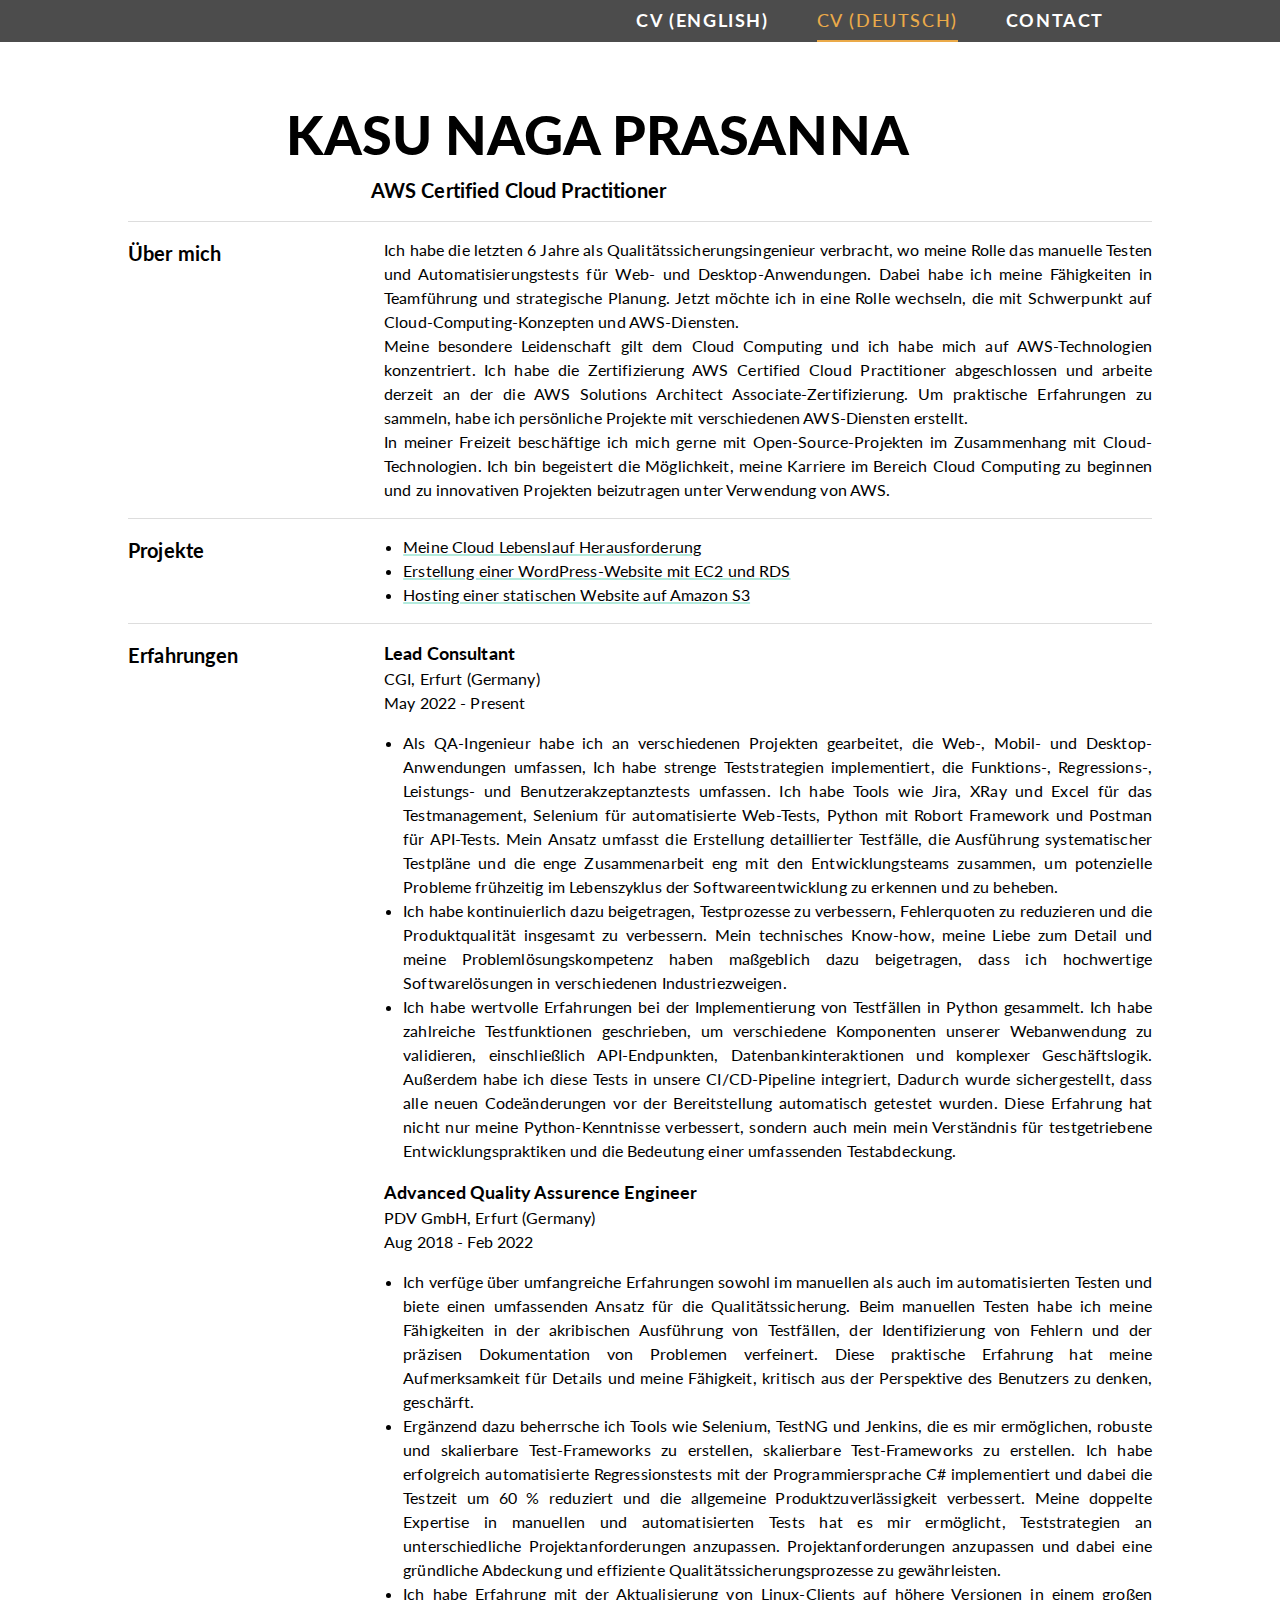
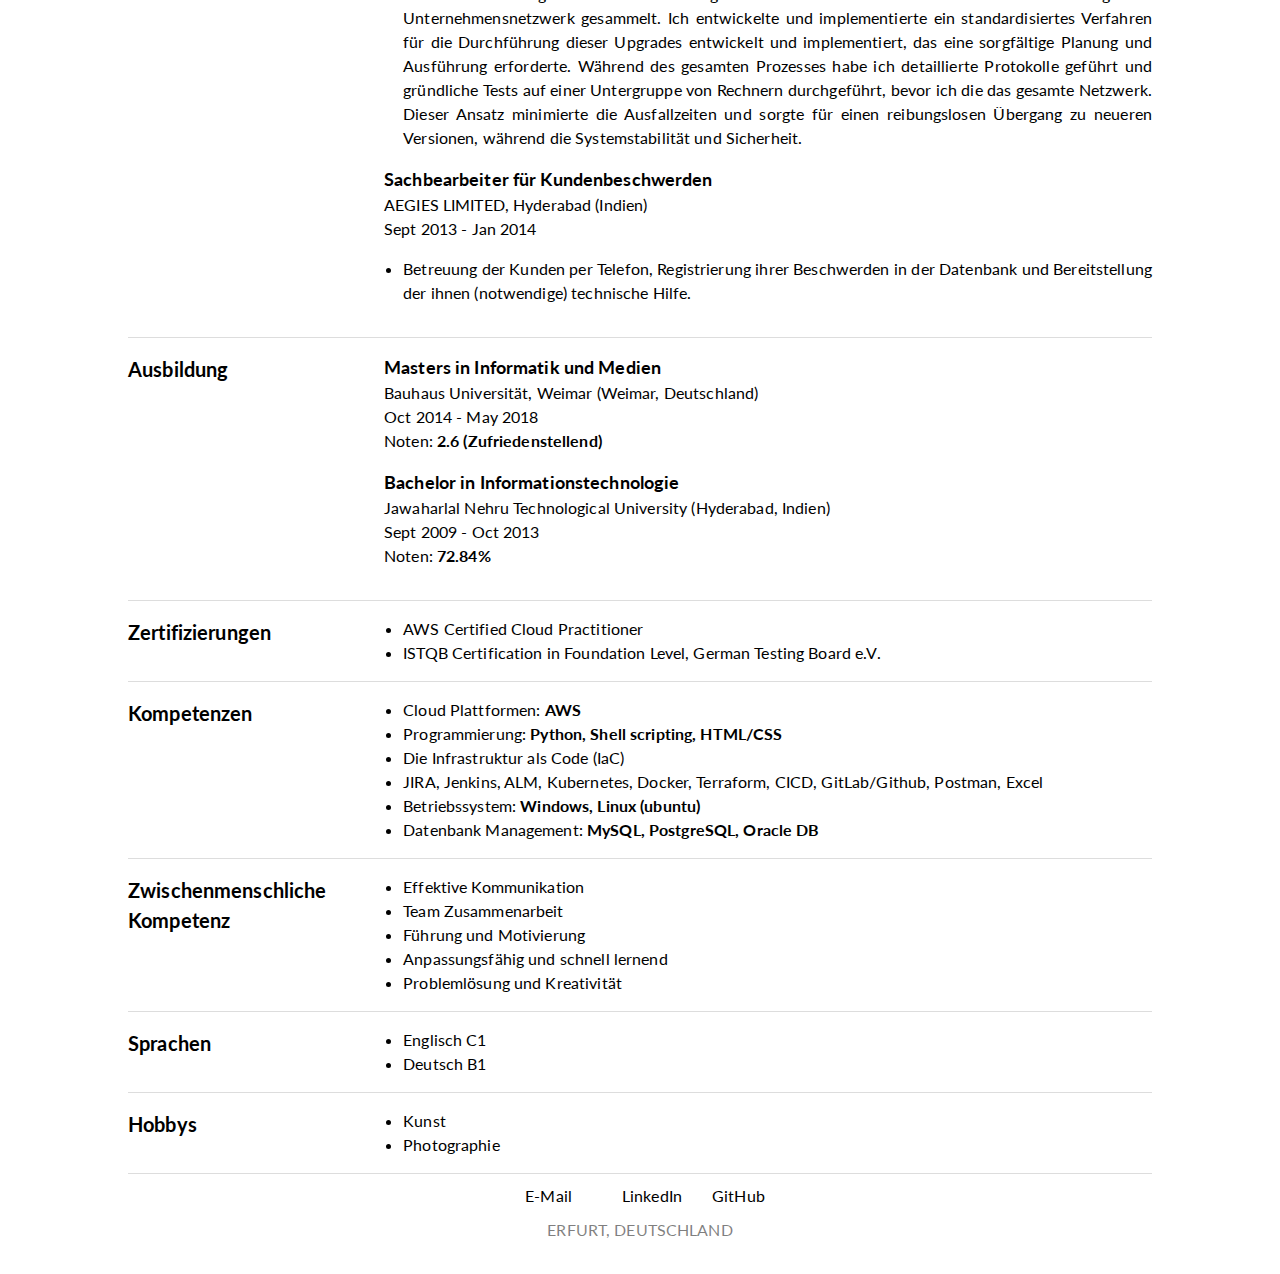
<file: frontend-cloud-resume-challenge/resume_deutsch.html>
<!DOCTYPE html>
<html class="no-js" lang="en">

<head>
    <meta http-equiv="Content-Type" content="text/html; charset=UTF-8">
    <meta http-equiv="x-ua-compatible" content="ie=edge">
    <link rel="stylesheet" href="https://cdnjs.cloudflare.com/ajax/libs/font-awesome/6.4.2/css/all.min.css"
        integrity="sha512-z3gLpd7yknf1YoNbCzqRKc4qyor8gaKU1qmn+CShxbuBusANI9QpRohGBreCFkKxLhei6S9CQXFEbbKuqLg0DA=="
        crossorigin="anonymous" referrerpolicy="no-referrer" />
    <link rel="stylesheet" href="./style.css"> 
    
  
  

    <title>Naga Prasanna Kasu - Lebenslauf</title>
    <meta name="description" content="">
    <meta name="viewport" content="width=device-width, initial-scale=1">
    <style></style>
</head>

<body>
    <!-- Nav bar 
    <header>
        <nav class="navbar">
            <a href="#" class="navbar-btn-1"></a>
                <ul class="nav-menu"> 

                    <li class="navbar-btn-1">
                        <a href="./resume_eng.html" class="nav-link">CV (English)</a>
                    </li>
                    <li class="navbar-btn-1">
                        <a href="./resume_deutsch.html" class="nav-link"><span class="active">CV (Deutsch)</span></a>
                    </li>
                    <li class="navbar-btn-1">
                        <a href="#footer" class="nav-link">Contact</a>
                    </li>
                </ul> 
        </nav>
    </header> -->

    <header>
        <!--Future - Cloud NOTES -->
       <nav class="navbar">
           <a href="#" class="navbar-btn-1"></a>
           <ul class="nav-menu">
                <li class="navbar-btn-1">
                    <a href="./resume_eng.html" class="nav-link">CV (English)</a>
                </li>
                <li class="navbar-btn-1">
                    <a href="#" class="nav-link"><span class="active">CV (Deutsch)</span></a>
                </li>                            
               <li class="navbar-btn-1">
                   <a href="#footer" class="nav-link">Contact</a>
               </li>               
           </ul>     
           
       </nav>
   </header> 

    <article class="wrapper">

    <section class="section-container">
        
         <!--  <h1 class="leftPanel"><img src="./cloud.jpg" alt="Naga Prasanna Kasu"
            height="200" width="200" /></h1>   -->    
               
        <div class="section-content">                 

                <div class="section-profile-h1">  &nbsp;  &nbsp;  &nbsp;  &nbsp;  &nbsp;  &nbsp; KASU NAGA PRASANNA</div>
                <div class="viewers-count">
                    <h2> AWS Certified Cloud Practitioner</h2></div>
            </div>            
    </section>
   

<section class="section-profile section-container">
    <h2>Über mich</h2>
    <div class="section-content">
        <p>
            Ich habe die letzten 6 Jahre als Qualitätssicherungsingenieur verbracht, wo meine Rolle das manuelle Testen und
            Automatisierungstests für Web- und Desktop-Anwendungen. Dabei habe ich meine Fähigkeiten in Teamführung
            und strategische Planung. Jetzt möchte ich in eine Rolle wechseln, die
            mit Schwerpunkt auf Cloud-Computing-Konzepten und AWS-Diensten.
            <br>
            Meine besondere Leidenschaft gilt dem Cloud Computing und ich habe mich auf AWS-Technologien konzentriert.
Ich habe die Zertifizierung AWS Certified Cloud Practitioner abgeschlossen und arbeite derzeit an der
die AWS Solutions Architect Associate-Zertifizierung. Um praktische Erfahrungen zu sammeln, habe ich
persönliche Projekte mit verschiedenen AWS-Diensten erstellt.
<br>
In meiner Freizeit beschäftige ich mich gerne mit Open-Source-Projekten im Zusammenhang mit Cloud-Technologien. Ich bin begeistert
die Möglichkeit, meine Karriere im Bereich Cloud Computing zu beginnen und zu innovativen Projekten beizutragen
unter Verwendung von AWS. 
            
        </p>
    </div>
</section>

<section class="section-project section-container" id="Projects">
    <h2>Projekte </h2>
    <div class="section-content">
        <ul>
            <li><a href="https://www.linkedin.com/pulse/documenting-my-aws-cloud-resume-challenge-journey-naga-prasanna-kasu-tl0fc"
                target="_blank">Meine Cloud Lebenslauf Herausforderung </a><i class="fa-solid fa-up-right-from-square fa-xs"
                style="color:#b3b3b3;"></i></li>
            <li><a href="https://www.linkedin.com/pulse/building-wordpress-website-ec2-rds-naga-prasanna-kasu-21oqc/?trackingId=NIElKAmxSii2CXY2bWo1TQ%3D%3D"
                target="_blank">Erstellung einer WordPress-Website mit EC2 und RDS  </a><i class="fa-solid fa-up-right-from-square fa-xs"
                style="color:#b3b3b3;"></i></li>            
            <li><a href="https://www.linkedin.com/pulse/step-by-step-guid-host-static-website-amazon-s3-naga-prasanna-kasu-uypuc/?trackingId=AsEiC2DrRPq3Fi%2FcV4qPsg%3D%3D"
                target="_blank">Hosting einer statischen Website auf Amazon S3 </a><i class="fa-solid fa-up-right-from-square fa-xs"
                style="color:#b3b3b3;"></i></li>            
            
        </ul>

    </div>
</section>

<section class="section-experience section-container">
    <h2>Erfahrungen</h2>
    <div class="section-content">

        <div class="section-exp">
            <h3>Lead Consultant</h3>
            CGI, Erfurt (Germany)
            <br> May 2022 - Present        
            <ul>
                <li>Als QA-Ingenieur habe ich an verschiedenen Projekten gearbeitet, die Web-, Mobil- und Desktop-Anwendungen umfassen, 
                    Ich habe strenge Teststrategien implementiert, die Funktions-, Regressions-, Leistungs- und Benutzerakzeptanztests umfassen. 
                    Ich habe Tools wie Jira, XRay und Excel für das Testmanagement, Selenium für automatisierte Web-Tests, Python mit Robort Framework 
                    und Postman für API-Tests. Mein Ansatz umfasst die Erstellung detaillierter Testfälle, die Ausführung systematischer Testpläne und die enge Zusammenarbeit 
                    eng mit den Entwicklungsteams zusammen, um potenzielle Probleme frühzeitig im Lebenszyklus der Softwareentwicklung zu erkennen und zu beheben.             
                </li>
                <li>Ich habe kontinuierlich dazu beigetragen, Testprozesse zu verbessern, Fehlerquoten zu reduzieren und die Produktqualität insgesamt zu verbessern. 
                    Mein technisches Know-how, meine Liebe zum Detail und meine Problemlösungskompetenz haben maßgeblich dazu beigetragen, dass ich hochwertige Softwarelösungen 
                    in verschiedenen Industriezweigen.</li>
                <li>Ich habe wertvolle Erfahrungen bei der Implementierung von Testfällen in Python gesammelt. Ich habe zahlreiche Testfunktionen geschrieben, um verschiedene Komponenten unserer Webanwendung zu validieren, 
                    einschließlich API-Endpunkten, Datenbankinteraktionen und komplexer Geschäftslogik. Außerdem habe ich diese Tests in unsere CI/CD-Pipeline integriert, 
                    Dadurch wurde sichergestellt, dass alle neuen Codeänderungen vor der Bereitstellung automatisch getestet wurden. Diese Erfahrung hat nicht nur meine Python-Kenntnisse verbessert, sondern auch mein 
                    mein Verständnis für testgetriebene Entwicklungspraktiken und die Bedeutung einer umfassenden Testabdeckung.</li>                
            </ul>
        </div>

        <div class="section-exp">
            <h3> Advanced Quality Assurence Engineer</h3>
            PDV GmbH, Erfurt (Germany)
            <br> Aug 2018 - Feb 2022
            <ul>
                <li> Ich verfüge über umfangreiche Erfahrungen sowohl im manuellen als auch im automatisierten Testen und biete einen umfassenden Ansatz für die Qualitätssicherung. 
                    Beim manuellen Testen habe ich meine Fähigkeiten in der akribischen Ausführung von Testfällen, der Identifizierung von Fehlern und der präzisen Dokumentation von Problemen verfeinert. 
                    Diese praktische Erfahrung hat meine Aufmerksamkeit für Details und meine Fähigkeit, kritisch aus der Perspektive des Benutzers zu denken, geschärft.</li>
                <li>Ergänzend dazu beherrsche ich Tools wie Selenium, TestNG und Jenkins, die es mir ermöglichen, robuste und skalierbare Test-Frameworks zu erstellen, 
                    skalierbare Test-Frameworks zu erstellen. Ich habe erfolgreich automatisierte Regressionstests mit der Programmiersprache C# implementiert und dabei die Testzeit um 60 % reduziert 
                    und die allgemeine Produktzuverlässigkeit verbessert. Meine doppelte Expertise in manuellen und automatisierten Tests hat es mir ermöglicht, Teststrategien an unterschiedliche Projektanforderungen anzupassen. 
                    Projektanforderungen anzupassen und dabei eine gründliche Abdeckung und effiziente Qualitätssicherungsprozesse zu gewährleisten.</li>
                <li>Ich habe Erfahrung mit der Aktualisierung von Linux-Clients auf höhere Versionen in einem großen Unternehmensnetzwerk gesammelt. Ich entwickelte und implementierte 
                    ein standardisiertes Verfahren für die Durchführung dieser Upgrades entwickelt und implementiert, das eine sorgfältige Planung und Ausführung erforderte. 
                    Während des gesamten Prozesses habe ich detaillierte Protokolle geführt und gründliche Tests auf einer Untergruppe von Rechnern durchgeführt, bevor ich die 
                    das gesamte Netzwerk. Dieser Ansatz minimierte die Ausfallzeiten und sorgte für einen reibungslosen Übergang zu neueren Versionen, während die 
                    Systemstabilität und Sicherheit.</li>                
            </ul>
        </div>

        <div class="section-exp">
            <h3> Sachbearbeiter für Kundenbeschwerden</h3>
            AEGIES LIMITED, Hyderabad (Indien)
            <br> Sept 2013 - Jan 2014

            <ul>
                <li>  Betreuung der Kunden per Telefon, Registrierung ihrer Beschwerden in der Datenbank und Bereitstellung der
                    ihnen (notwendige) technische Hilfe.</li>                              
            </ul>
        </div>
    </div>

</section>


<section class="section-education section-container">
    <h2>Ausbildung</h2>
    <div class="section-content">
    <div class="section-exp">
        <h3>Masters in Informatik und Medien</h3>
        Bauhaus Universität, Weimar (Weimar, Deutschland)        
        <br> Oct 2014 - May 2018
        <br> Noten: <Strong> 2.6 (Zufriedenstellend) </Strong>         
    </div>    
    <div class="section-exp">
        <h3>Bachelor in Informationstechnologie</h3>
        Jawaharlal Nehru Technological University (Hyderabad, Indien)        
        <br>  Sept 2009 - Oct 2013
        <br> Noten: <Strong> 72.84% </Strong>        
    </div>
</section>



<section class="section-certification section-container">
    <h2>Zertifizierungen</h2>
    <div class="section-content">
        <ul>
             
            <li>
                AWS Certified Cloud Practitioner <a
                    href="https://www.credly.com/badges/18f288f3-d77c-4ae2-83bc-e2104c9e75d2/public_url"
                    target="_blank"><i class="fa-solid fa-up-right-from-square fa-xs"
                        style="color:#b3b3b3;"></i></a>
            </li>
            <li>
                ISTQB Certification in Foundation Level, German Testing Board e.V. 
            </li>
            
        </ul>
    </div>
</section>

<section class="section-skills section-container">
    <h2>Kompetenzen</h2>
    <div class="section-content">
        <ul>
            <li>
                Cloud Plattformen: <strong>AWS</strong>
            </li>
            <li>
                Programmierung: <Strong>Python, Shell scripting, HTML/CSS</Strong>
            </li>
            <li>
                Die Infrastruktur als Code (IaC) 
            </li>
            <li>
                JIRA, Jenkins, ALM, Kubernetes, Docker, Terraform, CICD, GitLab/Github, Postman, Excel 
            </li>
            <li>
                Betriebssystem: <strong>Windows, Linux (ubuntu)</strong>
            </li>
            <li>
                Datenbank Management: <strong>MySQL, PostgreSQL, Oracle DB</strong>
            </li>
        </ul>
    </div>
</section>

<section class="section-certification section-container">
    <h2>Zwischenmenschliche <br> Kompetenz</h2>
    <div class="section-content">
        <ul>
            <li>
                Effektive Kommunikation                      
            </li>
            <li>
                Team Zusammenarbeit                      
            </li>
            <li>
                Führung und Motivierung                    
            </li>
            <li>
                Anpassungsfähig und schnell lernend                      
            </li>
            <li>
                Problemlösung und Kreativität                    
            </li>           
            
        </ul>
    </div>
</section>

<section class="section-certification section-container">
    <h2>Sprachen</h2>
    <div class="section-content">
        <ul>
            <li>
                Englisch C1                     
            </li>
            <li>
                Deutsch B1                      
            </li>                     
            
        </ul>
    </div>
</section>

<section class="section-certification section-container">
    <h2>Hobbys</h2>
    <div class="section-content">
        <ul>
            <li>
                Kunst                     
            </li>
            <li>
                Photographie                     
            </li>                     
            
        </ul>
    </div>
</section>

</article>




     <!-- Footer -->
     <footer class="footer" id="footer">
        <div class="footer-container">
            
            <ul>
                <li>
                    <a href="mailto:prasannakasuj@gmail.com"><i class="fa-solid fa-envelope"></i>E-Mail</a>
                </li>
                <li>
                    <a href="https://x.com/prasannakasuj" target="_blank"><i class="fab fa-x"></i></a>
                </li>
                <li>
                    <a href="https://www.linkedin.com/in/naga-prasanna-kasu-ab7598165/" target="_blank"><i
                            class="fa-brands fa-linkedin"></i>LinkedIn</a>
                </li>
                <li>
                    <a href="https://github.com/NagaPrasannaKasu" target="_blank"><i class="fa-brands fa-github"></i>GitHub</a>
                </li>
              

            </ul>
            <div class="text-center ">
                        
                <p class="description font-os font-size-16 text-black-50 text-uppercase">Erfurt, Deutschland
                </p>
            </div>
        </div>
    </footer>

</body>
</file>
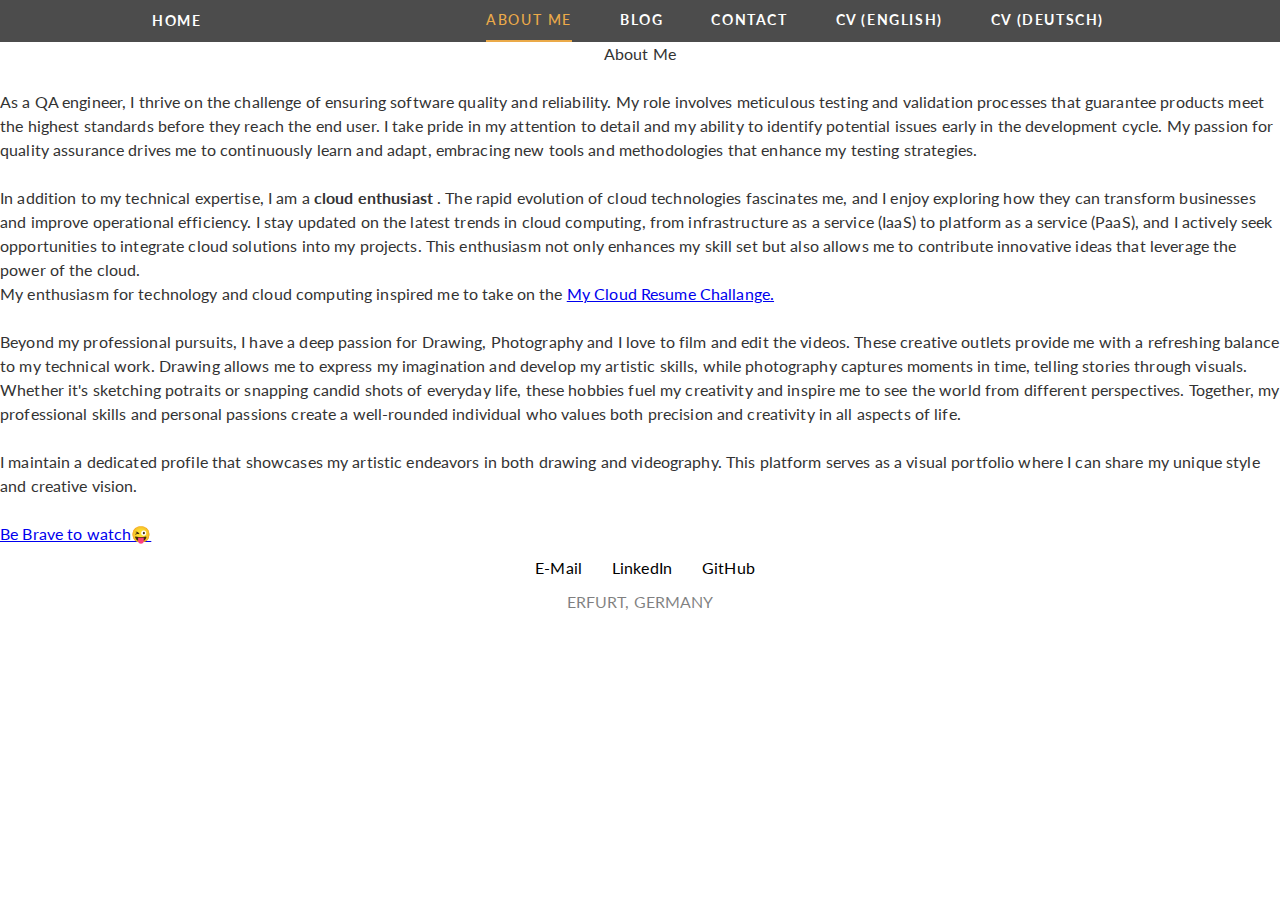
<file: my-aws-cloud-resume-challenge/aboutme.html>
<!DOCTYPE html>
<html class="no-js" lang="en">

<head>
    <meta http-equiv="Content-Type" content="text/html; charset=UTF-8">
    <meta http-equiv="x-ua-compatible" content="ie=edge">
    <link rel="stylesheet" href="https://cdnjs.cloudflare.com/ajax/libs/font-awesome/6.4.2/css/all.min.css"
        integrity="sha512-z3gLpd7yknf1YoNbCzqRKc4qyor8gaKU1qmn+CShxbuBusANI9QpRohGBreCFkKxLhei6S9CQXFEbbKuqLg0DA=="
        crossorigin="anonymous" referrerpolicy="no-referrer" />
    <link rel="stylesheet" href="./style.css"> 
    <link rel="stylesheet" href="./Home.html"> 
    <link rel="stylesheet" href="./Index.html"> 
    <link rel="stylesheet" href="./resume_deutsch.html"> 
  

    <title>Naga Prasanna Kasu - Resume</title>
    <meta name="description" content="">
    <meta name="viewport" content="width=device-width, initial-scale=1">
    <style></style>
</head>

<body>
    <!-- Nav bar -->
    <header>
        <nav class="navbar">
            <a href="./Home.html" class="navbar-btn-1">Home</a>
            <ul class="nav-menu">
                <li class="navbar-btn-1">
                    <a href="#" class="nav-link"> <span class="active">About Me</span></a>
                </li>
                <li class="navbar-btn-1">
                    <a href="#" target="_blank" class="nav-link">Blog</a>
                </li>
                <li class="navbar-btn-1">
                    <a href="#footer" class="nav-link">Contact</a>
                </li>
                <li class="navbar-btn-1">
                    <a href="./Index.html" class="nav-link">CV (English)</a>
                </li>
                <li class="navbar-btn-1">
                    <a href="./resume_deutsch.html" class="nav-link">CV (Deutsch)</a>
                </li>
            </ul>          
           
            
            
        </nav>
    </header>
 
              

    <div class="text-center">
        About Me<br>
        <br>
    </div>
     
<p>   
 As a QA engineer, I thrive on the challenge of ensuring software quality and reliability. My role involves meticulous testing and validation processes 
that guarantee products meet the highest standards before they reach the end user. I take pride in my attention to detail and my ability to identify 
potential issues early in the development cycle. My passion for quality assurance drives me to continuously learn and adapt, embracing new tools and 
methodologies that enhance my testing strategies.</p>

<br>

<p>In addition to my technical expertise, I am a <strong> cloud enthusiast </strong>. The rapid evolution of cloud technologies fascinates me, 
and I enjoy exploring how they can transform businesses and improve operational efficiency. I stay updated on the latest trends in cloud computing, 
from infrastructure as a service (IaaS) to platform as a service (PaaS), and I actively seek opportunities to integrate cloud solutions into my projects.
 This enthusiasm not only enhances my skill set but also allows me to contribute innovative ideas that leverage the power of the cloud.</p>
 <p>My enthusiasm for technology and cloud computing inspired me to take on the <a href="http://www.nagaprasannakasu.com"
    target="_blank">My Cloud Resume Challange. </a> </p>
 

<br>
 <p>
Beyond my professional pursuits, I have a deep passion for Drawing, Photography and I love to film and edit the videos. These creative outlets provide me with a refreshing balance to my 
technical work. Drawing allows me to express my imagination and develop my artistic skills, while photography captures moments in time, telling stories
through visuals. Whether it's sketching potraits or snapping candid shots of everyday life, these hobbies fuel my creativity and inspire me to see the 
world from different perspectives. Together, my professional skills and personal passions create a well-rounded individual who values both precision and 
creativity in all aspects of life.</p>
<br>
<p>
I maintain a dedicated profile that showcases my artistic endeavors in both drawing and videography. This platform serves as a visual portfolio where I can share my unique style and creative vision.
</p>

<br>




<a href="https://www.youtube.com/@CharuCharita5792" target="_blank" class="nav-link">Be Brave to watch😜</a>

<!-- <iframe width="560" height="315" src="https://www.youtube.com/embed/jKZEf17IVOE?si=FQ3VwEdB0ef3HyTF" title="YouTube video player" frameborder="0" allow="accelerometer; autoplay; clipboard-write; encrypted-media; gyroscope; picture-in-picture; web-share" referrerpolicy="strict-origin-when-cross-origin" allowfullscreen></iframe>-->
   


 <!-- Footer -->
 <footer class="footer" id="footer">
    <div class="footer-container">
        
        <ul>
            <li>
                <a href="mailto:prasannakasuj@gmail.com"><i class="fa-solid fa-envelope"></i>E-Mail</a>
            </li>
            <li>
                <a href="https://www.linkedin.com/in/naga-prasanna-kasu-ab7598165/" target="_blank"><i
                        class="fa-brands fa-linkedin"></i>LinkedIn</a>
            </li>
            <li>
                <a href="https://github.com/NagaPrasannaKasu" target="_blank"><i class="fa-brands fa-github"></i>GitHub</a>
            </li>         

        </ul>
        <div class="text-center ">
                        
            <p class="description font-os font-size-16 text-black-50 text-uppercase">Erfurt, Germany
            </p>
        </div>
    </div>
</footer>

</body>
</file>
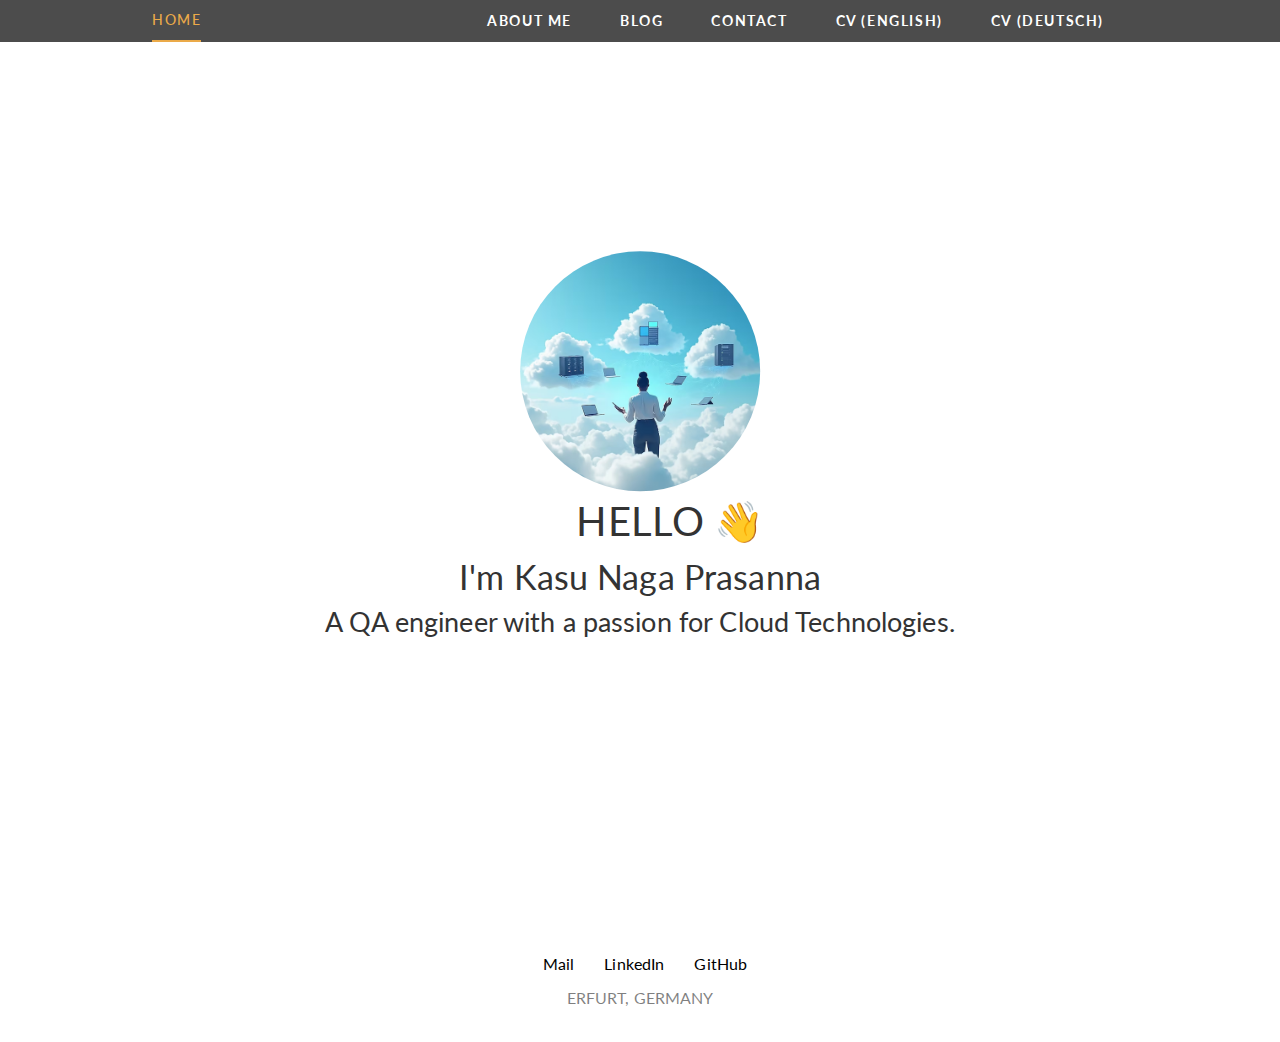
<file: my-aws-cloud-resume-challenge/Home.html>
<!DOCTYPE html>
<html class="no-js" lang="en">

<head>
    <meta http-equiv="Content-Type" content="text/html; charset=UTF-8">
    <meta http-equiv="x-ua-compatible" content="ie=edge">
    <link rel="stylesheet" href="https://cdnjs.cloudflare.com/ajax/libs/font-awesome/6.4.2/css/all.min.css"
        integrity="sha512-z3gLpd7yknf1YoNbCzqRKc4qyor8gaKU1qmn+CShxbuBusANI9QpRohGBreCFkKxLhei6S9CQXFEbbKuqLg0DA=="
        crossorigin="anonymous" referrerpolicy="no-referrer" />
    <link rel="stylesheet" href="./style.css"> 
    <link rel="stylesheet" href="./aboutme.html"> 
    <link rel="stylesheet" href="./Index.html">         
   
  

    <title>Naga Prasanna Kasu - Resume</title>
    <meta name="description" content="">
    <meta name="viewport" content="width=device-width, initial-scale=1">
    <style></style>
</head>

<body>
    <!-- Nav bar -->
    <header>
        <nav class="navbar">
            <a href="#" class="navbar-btn-1"><span class="active">Home</span></a>
            <ul class="nav-menu">
                <li class="navbar-btn-1">
                    <a href="./aboutme.html" class="nav-link">About Me</a>
                </li>
                <li class="navbar-btn-1">
                    <a href="#" target="_blank" class="nav-link">Blog</a>
                </li>
                <li class="navbar-btn-1">
                    <a href="#footer" class="nav-link">Contact</a>
                </li>
                <li class="navbar-btn-1">
                    <a href="./Index.html" class="nav-link">CV (English)</a>
                </li>
                <li class="navbar-btn-1">
                    <a href="./resume_deutsch.html" class="nav-link">CV (Deutsch)</a>
                </li>
            </ul>          
           
            
            
        </nav>
    </header>

    

    <section class="site-banner bg-light">
        <div class="banner-area">
            <div class="author text-center">
                <div class="author-img"></div>
                <h1 class="text-black font-staat font-size-40 text-uppercase py-3">&nbsp; &nbsp; &nbsp;   Hello 👋 </h1>
                <h5 class="text-black font-ram font-size-34">I'm Kasu Naga Prasanna </h5>
                <h5 class="text-black font-ram font-size-27"> A QA engineer with a passion for Cloud Technologies.</h5>                           
            </div>
        </div>
    </section>
    
    <footer class="footer" id="footer">
        <div class="footer-container">
            <ul>
                <li>
                    <a href="mailto:prasannakasuj@gmail.com"><i class="fa-solid fa-envelope"></i>Mail</a>
                </li>
                <li>
                    <a href="https://www.linkedin.com/in/naga-prasanna-kasu-ab7598165/" target="_blank"><i
                            class="fa-brands fa-linkedin"></i>LinkedIn</a>
                            
                </li>
                <li>
                    <a href="https://github.com/NagaPrasannaKasu" target="_blank"><i class="fa-brands fa-github"></i>GitHub</a>
                    
                </li>             

                
        </ul>
        <div class="text-center ">
                        
            <p class="description font-os font-size-16 text-black-50 text-uppercase">Erfurt, Germany
            </p>
        </div>
        </div>
    </footer>
    

    
        


   


</body>
</file>
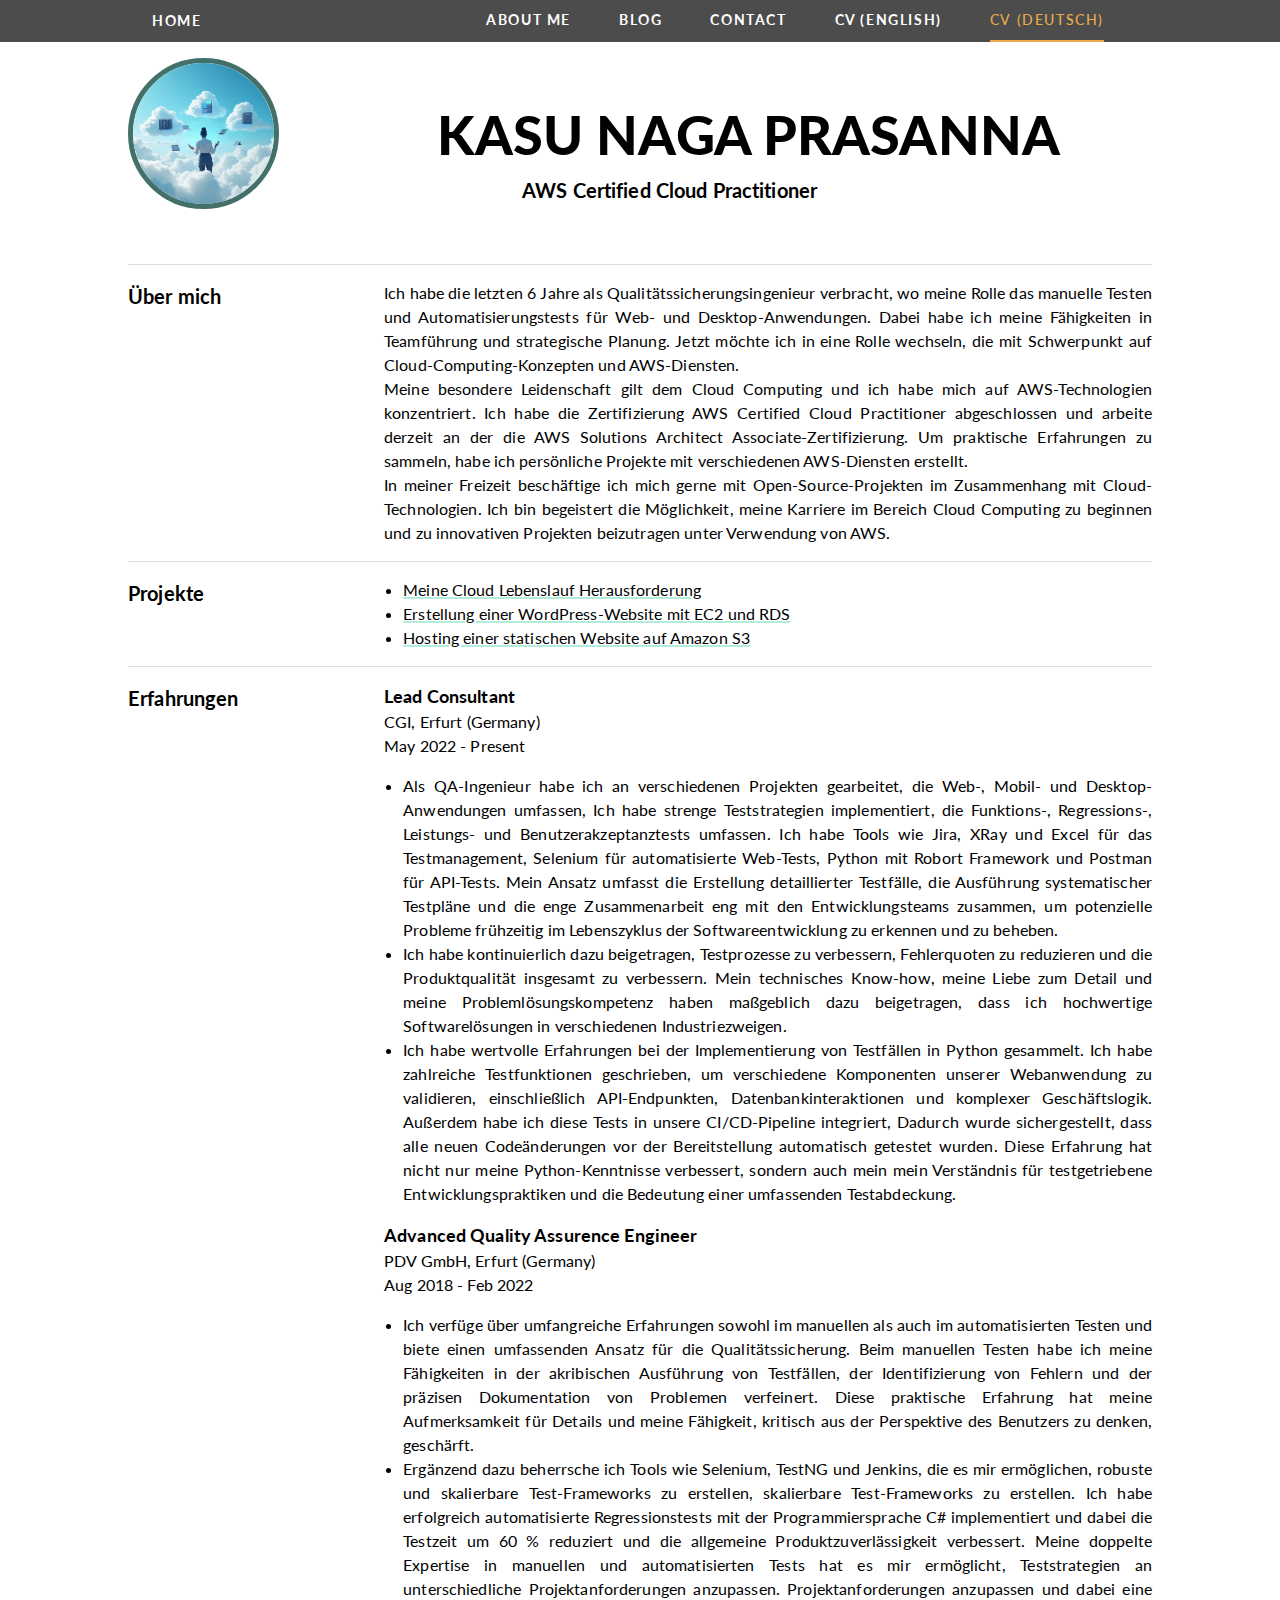
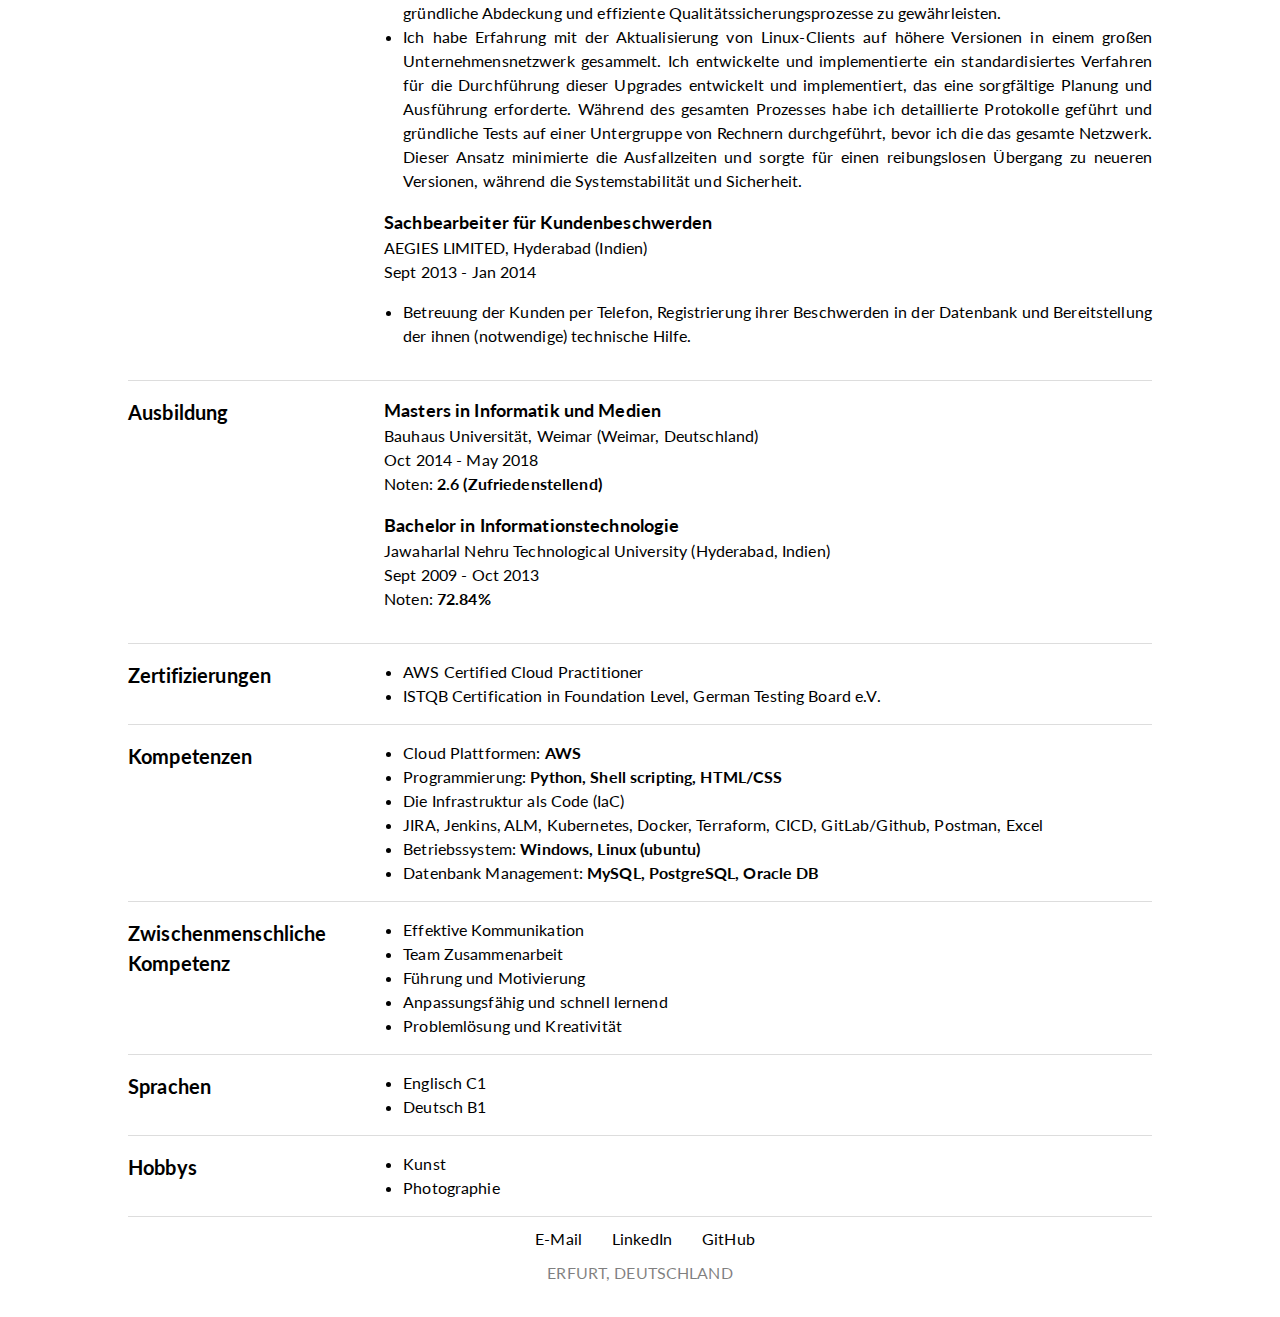
<file: my-aws-cloud-resume-challenge/resume_deutsch.html>
<!DOCTYPE html>
<html class="no-js" lang="en">

<head>
    <meta http-equiv="Content-Type" content="text/html; charset=UTF-8">
    <meta http-equiv="x-ua-compatible" content="ie=edge">
    <link rel="stylesheet" href="https://cdnjs.cloudflare.com/ajax/libs/font-awesome/6.4.2/css/all.min.css"
        integrity="sha512-z3gLpd7yknf1YoNbCzqRKc4qyor8gaKU1qmn+CShxbuBusANI9QpRohGBreCFkKxLhei6S9CQXFEbbKuqLg0DA=="
        crossorigin="anonymous" referrerpolicy="no-referrer" />
    <link rel="stylesheet" href="./style.css"> 
    <link rel="stylesheet" href="./aboutme.html"> 
    <link rel="stylesheet" href="./Home.html"> 
    <link rel="stylesheet" href="./Index.html"> 
    <link rel="stylesheet" href="./resume_deutsch.html"> 
  
  

    <title>Naga Prasanna Kasu - Lebenslauf</title>
    <meta name="description" content="">
    <meta name="viewport" content="width=device-width, initial-scale=1">
    <style></style>
</head>

<body>
    <!-- Nav bar -->
    <header>
        <nav class="navbar">
            <a href="./Home.html" class="navbar-btn-1">Home</a>
            <ul class="nav-menu">
                <li class="navbar-btn-1">
                    <a href="./aboutme.html" class="nav-link">About Me</a>
                </li>
                <li class="navbar-btn-1">
                    <a href="#" target="_blank" class="nav-link">Blog</a>
                </li>
                <li class="navbar-btn-1">
                    <a href="#footer" class="nav-link">Contact</a>
                </li>
                <li class="navbar-btn-1">
                    <a href="./Index.html" class="nav-link">CV (English)</a>
                </li>
                <li class="navbar-btn-1">
                    <a href="./resume_deutsch.html" class="nav-link"><span class="active">CV (Deutsch)</span></a>
                </li>
            </ul>          
           
            
            
        </nav>
    </header>

    <article class="wrapper">

    <section class="section-container">
        
           <h1 class="leftPanel"><img src="./cloud.jpg" alt="Naga Prasanna Kasu"
            height="200" width="200" /></h1>       
               
        <div class="section-content">                 

                <div class="section-profile-h1">  &nbsp;  &nbsp;  &nbsp;  &nbsp;  &nbsp;  &nbsp; KASU NAGA PRASANNA</div>
                <div class="viewers-count">
                    <h2> AWS Certified Cloud Practitioner</h2></div>
            </div>            
    </section>
   

<section class="section-profile section-container">
    <h2>Über mich</h2>
    <div class="section-content">
        <p>
            Ich habe die letzten 6 Jahre als Qualitätssicherungsingenieur verbracht, wo meine Rolle das manuelle Testen und
            Automatisierungstests für Web- und Desktop-Anwendungen. Dabei habe ich meine Fähigkeiten in Teamführung
            und strategische Planung. Jetzt möchte ich in eine Rolle wechseln, die
            mit Schwerpunkt auf Cloud-Computing-Konzepten und AWS-Diensten.
            <br>
            Meine besondere Leidenschaft gilt dem Cloud Computing und ich habe mich auf AWS-Technologien konzentriert.
Ich habe die Zertifizierung AWS Certified Cloud Practitioner abgeschlossen und arbeite derzeit an der
die AWS Solutions Architect Associate-Zertifizierung. Um praktische Erfahrungen zu sammeln, habe ich
persönliche Projekte mit verschiedenen AWS-Diensten erstellt.
<br>
In meiner Freizeit beschäftige ich mich gerne mit Open-Source-Projekten im Zusammenhang mit Cloud-Technologien. Ich bin begeistert
die Möglichkeit, meine Karriere im Bereich Cloud Computing zu beginnen und zu innovativen Projekten beizutragen
unter Verwendung von AWS. 
            
        </p>
    </div>
</section>

<section class="section-project section-container" id="Projects">
    <h2>Projekte </h2>
    <div class="section-content">
        <ul>
            <li><a href="http://www.nagaprasannakasu.com"
                target="_blank">Meine Cloud Lebenslauf Herausforderung </a><i class="fa-solid fa-up-right-from-square fa-xs"
                style="color:#b3b3b3;"></i></li>
            <li><a href="https://www.linkedin.com/pulse/building-wordpress-website-ec2-rds-naga-prasanna-kasu-21oqc/?trackingId=NIElKAmxSii2CXY2bWo1TQ%3D%3D"
                target="_blank">Erstellung einer WordPress-Website mit EC2 und RDS  </a><i class="fa-solid fa-up-right-from-square fa-xs"
                style="color:#b3b3b3;"></i></li>            
            <li><a href="https://www.linkedin.com/pulse/step-by-step-guid-host-static-website-amazon-s3-naga-prasanna-kasu-uypuc/?trackingId=AsEiC2DrRPq3Fi%2FcV4qPsg%3D%3D"
                target="_blank">Hosting einer statischen Website auf Amazon S3 </a><i class="fa-solid fa-up-right-from-square fa-xs"
                style="color:#b3b3b3;"></i></li>            
            
        </ul>

    </div>
</section>

<section class="section-experience section-container">
    <h2>Erfahrungen</h2>
    <div class="section-content">

        <div class="section-exp">
            <h3>Lead Consultant</h3>
            CGI, Erfurt (Germany)
            <br> May 2022 - Present        
            <ul>
                <li>Als QA-Ingenieur habe ich an verschiedenen Projekten gearbeitet, die Web-, Mobil- und Desktop-Anwendungen umfassen, 
                    Ich habe strenge Teststrategien implementiert, die Funktions-, Regressions-, Leistungs- und Benutzerakzeptanztests umfassen. 
                    Ich habe Tools wie Jira, XRay und Excel für das Testmanagement, Selenium für automatisierte Web-Tests, Python mit Robort Framework 
                    und Postman für API-Tests. Mein Ansatz umfasst die Erstellung detaillierter Testfälle, die Ausführung systematischer Testpläne und die enge Zusammenarbeit 
                    eng mit den Entwicklungsteams zusammen, um potenzielle Probleme frühzeitig im Lebenszyklus der Softwareentwicklung zu erkennen und zu beheben.             
                </li>
                <li>Ich habe kontinuierlich dazu beigetragen, Testprozesse zu verbessern, Fehlerquoten zu reduzieren und die Produktqualität insgesamt zu verbessern. 
                    Mein technisches Know-how, meine Liebe zum Detail und meine Problemlösungskompetenz haben maßgeblich dazu beigetragen, dass ich hochwertige Softwarelösungen 
                    in verschiedenen Industriezweigen.</li>
                <li>Ich habe wertvolle Erfahrungen bei der Implementierung von Testfällen in Python gesammelt. Ich habe zahlreiche Testfunktionen geschrieben, um verschiedene Komponenten unserer Webanwendung zu validieren, 
                    einschließlich API-Endpunkten, Datenbankinteraktionen und komplexer Geschäftslogik. Außerdem habe ich diese Tests in unsere CI/CD-Pipeline integriert, 
                    Dadurch wurde sichergestellt, dass alle neuen Codeänderungen vor der Bereitstellung automatisch getestet wurden. Diese Erfahrung hat nicht nur meine Python-Kenntnisse verbessert, sondern auch mein 
                    mein Verständnis für testgetriebene Entwicklungspraktiken und die Bedeutung einer umfassenden Testabdeckung.</li>                
            </ul>
        </div>

        <div class="section-exp">
            <h3> Advanced Quality Assurence Engineer</h3>
            PDV GmbH, Erfurt (Germany)
            <br> Aug 2018 - Feb 2022
            <ul>
                <li> Ich verfüge über umfangreiche Erfahrungen sowohl im manuellen als auch im automatisierten Testen und biete einen umfassenden Ansatz für die Qualitätssicherung. 
                    Beim manuellen Testen habe ich meine Fähigkeiten in der akribischen Ausführung von Testfällen, der Identifizierung von Fehlern und der präzisen Dokumentation von Problemen verfeinert. 
                    Diese praktische Erfahrung hat meine Aufmerksamkeit für Details und meine Fähigkeit, kritisch aus der Perspektive des Benutzers zu denken, geschärft.</li>
                <li>Ergänzend dazu beherrsche ich Tools wie Selenium, TestNG und Jenkins, die es mir ermöglichen, robuste und skalierbare Test-Frameworks zu erstellen, 
                    skalierbare Test-Frameworks zu erstellen. Ich habe erfolgreich automatisierte Regressionstests mit der Programmiersprache C# implementiert und dabei die Testzeit um 60 % reduziert 
                    und die allgemeine Produktzuverlässigkeit verbessert. Meine doppelte Expertise in manuellen und automatisierten Tests hat es mir ermöglicht, Teststrategien an unterschiedliche Projektanforderungen anzupassen. 
                    Projektanforderungen anzupassen und dabei eine gründliche Abdeckung und effiziente Qualitätssicherungsprozesse zu gewährleisten.</li>
                <li>Ich habe Erfahrung mit der Aktualisierung von Linux-Clients auf höhere Versionen in einem großen Unternehmensnetzwerk gesammelt. Ich entwickelte und implementierte 
                    ein standardisiertes Verfahren für die Durchführung dieser Upgrades entwickelt und implementiert, das eine sorgfältige Planung und Ausführung erforderte. 
                    Während des gesamten Prozesses habe ich detaillierte Protokolle geführt und gründliche Tests auf einer Untergruppe von Rechnern durchgeführt, bevor ich die 
                    das gesamte Netzwerk. Dieser Ansatz minimierte die Ausfallzeiten und sorgte für einen reibungslosen Übergang zu neueren Versionen, während die 
                    Systemstabilität und Sicherheit.</li>                
            </ul>
        </div>

        <div class="section-exp">
            <h3> Sachbearbeiter für Kundenbeschwerden</h3>
            AEGIES LIMITED, Hyderabad (Indien)
            <br> Sept 2013 - Jan 2014

            <ul>
                <li>  Betreuung der Kunden per Telefon, Registrierung ihrer Beschwerden in der Datenbank und Bereitstellung der
                    ihnen (notwendige) technische Hilfe.</li>                              
            </ul>
        </div>
    </div>

</section>


<section class="section-education section-container">
    <h2>Ausbildung</h2>
    <div class="section-content">
    <div class="section-exp">
        <h3>Masters in Informatik und Medien</h3>
        Bauhaus Universität, Weimar (Weimar, Deutschland)        
        <br> Oct 2014 - May 2018
        <br> Noten: <Strong> 2.6 (Zufriedenstellend) </Strong>         
    </div>    
    <div class="section-exp">
        <h3>Bachelor in Informationstechnologie</h3>
        Jawaharlal Nehru Technological University (Hyderabad, Indien)        
        <br>  Sept 2009 - Oct 2013
        <br> Noten: <Strong> 72.84% </Strong>        
    </div>
</section>



<section class="section-certification section-container">
    <h2>Zertifizierungen</h2>
    <div class="section-content">
        <ul>
             
            <li>
                AWS Certified Cloud Practitioner <a
                    href="https://www.credly.com/badges/18f288f3-d77c-4ae2-83bc-e2104c9e75d2/public_url"
                    target="_blank"><i class="fa-solid fa-up-right-from-square fa-xs"
                        style="color:#b3b3b3;"></i></a>
            </li>
            <li>
                ISTQB Certification in Foundation Level, German Testing Board e.V. 
            </li>
            
        </ul>
    </div>
</section>

<section class="section-skills section-container">
    <h2>Kompetenzen</h2>
    <div class="section-content">
        <ul>
            <li>
                Cloud Plattformen: <strong>AWS</strong>
            </li>
            <li>
                Programmierung: <Strong>Python, Shell scripting, HTML/CSS</Strong>
            </li>
            <li>
                Die Infrastruktur als Code (IaC) 
            </li>
            <li>
                JIRA, Jenkins, ALM, Kubernetes, Docker, Terraform, CICD, GitLab/Github, Postman, Excel 
            </li>
            <li>
                Betriebssystem: <strong>Windows, Linux (ubuntu)</strong>
            </li>
            <li>
                Datenbank Management: <strong>MySQL, PostgreSQL, Oracle DB</strong>
            </li>
        </ul>
    </div>
</section>

<section class="section-certification section-container">
    <h2>Zwischenmenschliche <br> Kompetenz</h2>
    <div class="section-content">
        <ul>
            <li>
                Effektive Kommunikation                      
            </li>
            <li>
                Team Zusammenarbeit                      
            </li>
            <li>
                Führung und Motivierung                    
            </li>
            <li>
                Anpassungsfähig und schnell lernend                      
            </li>
            <li>
                Problemlösung und Kreativität                    
            </li>           
            
        </ul>
    </div>
</section>

<section class="section-certification section-container">
    <h2>Sprachen</h2>
    <div class="section-content">
        <ul>
            <li>
                Englisch C1                     
            </li>
            <li>
                Deutsch B1                      
            </li>                     
            
        </ul>
    </div>
</section>

<section class="section-certification section-container">
    <h2>Hobbys</h2>
    <div class="section-content">
        <ul>
            <li>
                Kunst                     
            </li>
            <li>
                Photographie                     
            </li>                     
            
        </ul>
    </div>
</section>

</article>




     <!-- Footer -->
     <footer class="footer" id="footer">
        <div class="footer-container">
            
            <ul>
                <li>
                    <a href="mailto:prasannakasuj@gmail.com"><i class="fa-solid fa-envelope"></i>E-Mail</a>
                </li>
                <li>
                    <a href="https://www.linkedin.com/in/naga-prasanna-kasu-ab7598165/" target="_blank"><i
                            class="fa-brands fa-linkedin"></i>LinkedIn</a>
                </li>
                <li>
                    <a href="https://github.com/NagaPrasannaKasu" target="_blank"><i class="fa-brands fa-github"></i>GitHub</a>
                </li>
              

            </ul>
            <div class="text-center ">
                        
                <p class="description font-os font-size-16 text-black-50 text-uppercase">Erfurt, Deutschland
                </p>
            </div>
        </div>
    </footer>

</body>
</file>
<file: frontend-cloud-resume-challenge/style2.css>
@import url('https://fonts.googleapis.com/css?family=Oswald|Rambla|Staatliches&display=swap');

body{
    margin: 0;
    padding: 0;
}

:root{
    --color-black: #000000;
    --color-white: #ffffff;
    --color-border: #ffffff34;
    --color-blue: #9b9b9e;
    --font-staat: 'Staatliches', cursive;
    --font-os:  'Oswald', sans-serif;
    --font-ram: 'Rambla', sans-serif;
}

/* global classes */
.font-staat{
    font: normal 400 18px var(--font-staat);
}
.font-os{
    font: normal 300 18px var(--font-os);
}
.font-ram{
    font: normal bold 18px var(--font-ram);
}

.font-size-40{
    font-size: 40px;
}
.font-size-34{
    font-size: 34px;
}
.font-size-27{
    font-size: 27px;
}
.font-size-20{
    font-size: 20px;
}
.font-size-16{
    font-size: 16px;
}

.bgcolor-black{
    background-color: var(--color-blue);
}

.text-center {
    text-align: center !important;
    align-items: center;
    
}
/* #global classes */

#header{
    position: fixed;
    top: 0;
    left: 0;
    width: 100%;
    z-index:1;
    transition: left .5s ease;
}

#header nav{
    height: 100vh;
}
#header .site-title .navbar-brand{
    letter-spacing: 2px;
    color: var(--color-blackmist);
}

#header .nav-link{
    margin: .7rem 1rem;
    border-bottom: 1px solid var(--color-border);
    text-transform: uppercase;
}

#header .nav-link:hover{
    color: var(--color-white) !important;
}

#header .toggle-button{
    background: none;
    color: var(--color-black);
    position: fixed;
    top: 25px;
    right: 20px;
    border: 1px solid var(--color-border);
}

.toggle-left{
    left: 0 !important;
    width: 1000px !important;
}

/* site-main */

.site-banner .banner-area{

    background-size: cover;
    width: 100%;
    height: 100vh;
    position: relative;
}

.site-banner .banner-area .author{
    margin: 0;
    position: absolute;
    top: 45%;
    left: 50%;
    transform: translate(-50%, -50%);
}

.site-banner .banner-area .author .author-img{
    width: 240px;
    height: 240px;
    border-radius: 50%;
    margin: auto;
    background: url(./assets/avatar-alt.png) no-repeat;
    background-size: 110%;
    background-position: 40% 0;
}

.skill .bars p, .site-content .skill .bars span{
    line-height: 10px;
}

#footer form .row .col input[type="text"],
#footer form .row .col input[type="email"],
#footer form textarea{
    border: none;
    border-radius: 0;
    border-bottom: 1px solid gray;
    padding: 1.5rem 1rem;
}
/* Footer */

footer {
    max-width: 80%;
    margin: 0 auto;
    padding: 0;
    padding-bottom: 2rem;
    box-sizing: border-box;
}

footer ul li {
    list-style: none;
    display: block;
    padding: 10px 10px;
}

footer a {
    color: black;
    text-decoration: none;
}

footer .footer-container ul {
    display: flex;
    flex-direction: row;
    justify-content: center;
}

footer .fa-brands,
.fa-solid {
    padding-right: 10px;
}

footer li:hover {
    text-decoration: underline var(--hover-color) 2px;
}

@media screen and (min-width: 768px){
    .toggle-button{
        display: none;
    }
    #header{
        z-index:0;
    }
}

#typed{
    color: var(--color-blue);
}
/* #site-main */


/*icons*/
.social-icons a{
    display:inline-block;height:3.5rem;
    width:3.5rem;
    background-color: #fff;
    color:#343a40!important;
    border-radius:100%;
    text-align:center;
    font-size:1.5rem;
    line-height:3.5rem;
    margin-right:1rem
  }
  
  .social-icons a:last-child{
    margin-right:0
  }
  
  .social-icons a:hover{
    background-color:var(--color-blue);
    transform: scale(1.2)
  }
  
  .social-icons a:hover i {
    transform: scale(1.3);
  }

  .dev-icons {
    font-size: 5rem;
  }
  
  .dev-icons .list-inline-item :hover {
    color: var(--color-blue);
  }
  /*icons*/



  /*project*/
.frame {
	text-align: center;	
	position: relative;
	cursor: pointer;	
	perspective: 500px; 
}

.frame .details {
	width: 90%;
	height: 90%;	
	padding: 5% 8%;
	position: absolute;
	content: "";
	top: 50%;
	left: 50%;
	transform: translate(-50%, -50%) rotateY(90deg);
	transform-origin: 50%;
	background: var(--color-blue);	
	opacity: 0;
    transition: all 0.4s ease-in;
    color: var(--color-white);
    font-family: var(--font-ram);
}

.frame:hover .details {
	transform: translate(-50%, -50%) rotateY(0deg);
	opacity: 1;
}


/*project icons- github and live site*/
.giti, .eye{
    font-size: 3rem;
    color: var(--color-white);
}

.eye :hover{
    color: var(--color-white);
}
</file>
<file: frontend-cloud-resume-challenge/style.css>
@import url(https://fonts.googleapis.com/css?family=Lato:400,700,900);

:root {
    --white-text-color: white;
    --highlight-color: #b3ebdd;
    --hover-color: #719183;
}

.container {
    display: flex;
    flex-direction: row;
    width: 100%;
    height: 100%;
    
  }

  * { 
    padding: 0; 
    margin: 0; 
} 
.img-center { 
    height: 70vh; 
    width: 70vw; 
    display: flex; 
    justify-content: center; 
    align-items: center; 
   /* background-color: #e6dfdf; */
} 
.img-left { 
    height: 40vh; 
    width: 40vw; 
    display: flex; 
    justify-content: left; 
    align-items: left; 
   /* background-color: #e6dfdf; */
} 

  
  .leftPanel img {
    width: 4cm;
    height: 4cm;
    margin-bottom: 0.7cm;
    border-radius: 50%;
    border: 0.15cm solid rgb(68, 112, 106);
    object-fit: cover;
    object-position: 50% 50%;
   
  }

  .site-banner .banner-area{

    background-size: cover;
    width: 100%;
    height: 100vh;
    position: relative;
}

  .site-banner .banner-area .author{
    margin: 0;
    position: absolute;
    top: 45%;
    left: 50%;
    transform: translate(-50%, -50%);
}


.text-center {
    text-align: center !important;
    align-items: center;
    
}

  .site-banner .banner-area .author .author-img{
    width: 240px;
    height: 240px;
    border-radius: 50%;
    margin: auto;
    background: url(./cloud.jpg) no-repeat;
    background-size: 110%;
    background-position: 40% 0;
}
.font-staat{
    font: normal 400 18px var(--font-staat);
}
.font-ram{
    font: normal bold 18px var(--font-ram);
}
.font-size-40{
    font-size: 40px;
}
.font-size-34{
    font-size: 34px;
}

.font-size-27{
    font-size: 27px;
}
.skill .bars p, .site-content .skill .bars span{
    line-height: 10px;
}

/*icons*/
.social-icons a{
    display:inline-block;height:3.5rem;
    width:3.5rem;
    background-color: #fff;
    color:#343a40!important;
    border-radius:100%;
    text-align:center;
    font-size:1.5rem;
    line-height:3.5rem;
    margin-right:1rem
  }
  
  .social-icons a:last-child{
    margin-right:0
  }
  
  .social-icons a:hover{
    background-color:var(--color-blue);
    transform: scale(1.2)
  }
  
  .social-icons a:hover i {
    transform: scale(1.3);
  }

  .dev-icons {
    font-size: 5rem;
  }
  
  .dev-icons .list-inline-item :hover {
    color: var(--color-blue);
  }
  /*icons*/


#footer form .row .col input[type="text"],
#footer form .row .col input[type="email"],
#footer form textarea{
    border: none;
    border-radius: 0;
    border-bottom: 1px solid gray;
    padding: 1.5rem 1rem;
}

.img-fluid {
    max-width: 90%;
    height: auto;
}

.row {
    display: -ms-flexbox;
    display: flex;
    -ms-flex-wrap: wrap;
    flex-wrap: wrap;
    margin-right: -15px;
    margin-left: -15px;
}
 
.frame {
    text-align: center;
    position: relative;
    cursor: pointer;
    perspective: 500px;
}
.pb-4, .py-4 {
    padding-bottom: 1.5rem !important;
}
.frame .details {
    width: 90%;
    height: 90%;
    padding: 5% 8%;
    position: absolute;
    content: "";
    top: 50%;
    left: 50%;
    transform: translate(-50%, -50%) rotateY(90deg);
    transform-origin: 50%;
    background: var(--color-blue);
    opacity: 0;
    transition: all 0.4s ease-in;
    color: var(--color-white);
    font-family: var(--font-ram);
}

.prose :where(iframe):not(:where([class~=not-prose] *)) {
    max-width: 100%;
}



.active {
    font-weight: 500;
    border-bottom: 2px solid;
    color: #ebaa49;
}

* {
    box-sizing: border-box;
    margin: 0;
    padding: 0;
}

body {
    color: #333;
    font-size: 1rem;
    font-family: Lato, Helvetica, Arial, sans-serif;
    font-weight: normal;
    line-height: 1.5;
    letter-spacing: .008em;
}

h2,
h3 {
    color: black;
}

h2 {
    font-size: 20px;
}

h3 {
    font-size: 18px;
}

/* navbar */

header {
    background-color:  #4c4c4c;
    font-size: 18px;
    text-transform: uppercase;
}

.navbar {
    max-width: 80%;
    margin: 0 auto;
    background-color: #4c4c4c;
    color: var(--white-text-color);
    display: flex;
    flex-direction: row;
    justify-content: space-between;
    align-items: center;
    font-weight: bold;
    letter-spacing: .10rem;
    padding: 0px 0px;
    line-height: 2.5rem;
}

.navbar a {
    list-style: none;
    text-decoration: none;
    display: block;
    color: var(--white-text-color);
}

.navbar a {
    display: flex;
    padding: 0 24px;
}


.navbar ul {
    list-style: none;
    text-decoration: none;
}

.navbar ul {
    display: flex;
    padding: 0 24px;
}

.navbar .navbar-btn-2 {
    background-color: var(--highlight-color);
}

.navbar .navbar-btn-2:hover {
    background: var(--hover-color);
}

.navbar .navbar-btn-1:hover {
    background: var(--hover-color);
}

.hamburger {
    display: none;
}

.bar {
    display: block;
    width: 25px;
    height: 3px;
    margin: 5px auto;
    -webkit-transition: all 0.3s ease-in-out;
    transition: all 0.3s ease-in-out;
    background-color: white;
}



.viewers-count {
    text-align: center;
}

.viewers-count-tag {
    color: #000000;
    font-weight: 600;
}

.wrapper {
    max-width: 80%;
    margin: 0 auto;
}

.section-profile-h1 {
    font-size: 54px;
    font-family: Lato, 'Open Sans', Helvetica, Arial;
    font-weight: 900;
    width: 100%;
    margin-top: 2.25rem;
    text-align: center;

}


.section-container {
    display: flex;
    flex-direction: row;
    border-bottom: 1px solid #ddd;
    padding: 1rem 0rem;
    
}

.section-container>h2 {
    display: block;
    min-width: 25%;
    max-width: auto;
}

.section-content {
    display: block;
    max-width: 80%;
    color: black;
    text-align: justify;
}

.section-container .firstsection {  
    display: flex;
    flex-direction: row;    
    max-width: 100%;
    padding: 1rem;  
    background-color: var(--highlight-color);
    align-items: center;
  }


.section-container ul {
    list-style-position: outside;
    padding-left: 1.2rem;
}

.section-container .section-exp {
    padding-bottom: 1rem;
}

.section-container .section-exp ul {
    padding-top: 1rem;
}

.section-container a {
    color: black;
    text-decoration: underline var(--highlight-color) 2px;
}

.section-container a:hover {
    text-decoration: underline var(--hover-color) 2px;
}

.project-tag-1 {
    color: black;
    text-decoration: underline var(--highlight-color) 2px;
}

/* Footer */

footer {
    max-width: 80%;
    margin: 0 auto;
    padding: 0;
    padding-bottom: 2rem;
    box-sizing: border-box;
}

footer ul li {
    list-style: none;
    display: block;
    padding: 10px 10px;
}

footer a {
    color: black;
    text-decoration: none;
}

footer .footer-container ul {
    display: flex;
    flex-direction: row;
    justify-content: center;
}

footer .fa-brands,
.fa-solid {
    padding-right: 10px;
}

footer li:hover {
    text-decoration: underline var(--hover-color) 2px;
}
.font-size-16 {
    font-size: 16px;
}
.text-black-50 {
    color: rgba(0, 0, 0, .5) !important;
}

.font-os {
    font: normal 300 18px var(--font-os);
}
.text-center {
    text-align: center !important;
    display: block;
    unicode-bidi: isolate;
}
.text-uppercase {
    text-transform: uppercase !important;
}
</file>
<file: my-aws-cloud-resume-challenge/style.css>
@import url(https://fonts.googleapis.com/css?family=Lato:400,700,900);

:root {
    --white-text-color: white;
    --highlight-color: #b3ebdd;
    --hover-color: #719183;
}

.container {
    display: flex;
    flex-direction: row;
    width: 100%;
    height: 100%;
    
  }

  * { 
    padding: 0; 
    margin: 0; 
} 
.img-center { 
    height: 70vh; 
    width: 70vw; 
    display: flex; 
    justify-content: center; 
    align-items: center; 
   /* background-color: #e6dfdf; */
} 
.img-left { 
    height: 40vh; 
    width: 40vw; 
    display: flex; 
    justify-content: left; 
    align-items: left; 
   /* background-color: #e6dfdf; */
} 

  
  .leftPanel img {
    width: 4cm;
    height: 4cm;
    margin-bottom: 0.7cm;
    border-radius: 50%;
    border: 0.15cm solid rgb(68, 112, 106);
    object-fit: cover;
    object-position: 50% 50%;
   
  }

  .site-banner .banner-area{

    background-size: cover;
    width: 100%;
    height: 100vh;
    position: relative;
}

  .site-banner .banner-area .author{
    margin: 0;
    position: absolute;
    top: 45%;
    left: 50%;
    transform: translate(-50%, -50%);
}


.text-center {
    text-align: center !important;
    align-items: center;
    
}

  .site-banner .banner-area .author .author-img{
    width: 240px;
    height: 240px;
    border-radius: 50%;
    margin: auto;
    background: url(./cloud.jpg) no-repeat;
    background-size: 110%;
    background-position: 40% 0;
}
.font-staat{
    font: normal 400 18px var(--font-staat);
}
.font-ram{
    font: normal bold 18px var(--font-ram);
}
.font-size-40{
    font-size: 40px;
}
.font-size-34{
    font-size: 34px;
}

.font-size-27{
    font-size: 27px;
}
.skill .bars p, .site-content .skill .bars span{
    line-height: 10px;
}

/*icons*/
.social-icons a{
    display:inline-block;height:3.5rem;
    width:3.5rem;
    background-color: #fff;
    color:#343a40!important;
    border-radius:100%;
    text-align:center;
    font-size:1.5rem;
    line-height:3.5rem;
    margin-right:1rem
  }
  
  .social-icons a:last-child{
    margin-right:0
  }
  
  .social-icons a:hover{
    background-color:var(--color-blue);
    transform: scale(1.2)
  }
  
  .social-icons a:hover i {
    transform: scale(1.3);
  }

  .dev-icons {
    font-size: 5rem;
  }
  
  .dev-icons .list-inline-item :hover {
    color: var(--color-blue);
  }
  /*icons*/


#footer form .row .col input[type="text"],
#footer form .row .col input[type="email"],
#footer form textarea{
    border: none;
    border-radius: 0;
    border-bottom: 1px solid gray;
    padding: 1.5rem 1rem;
}

.img-fluid {
    max-width: 90%;
    height: auto;
}

.row {
    display: -ms-flexbox;
    display: flex;
    -ms-flex-wrap: wrap;
    flex-wrap: wrap;
    margin-right: -15px;
    margin-left: -15px;
}
 
.frame {
    text-align: center;
    position: relative;
    cursor: pointer;
    perspective: 500px;
}
.pb-4, .py-4 {
    padding-bottom: 1.5rem !important;
}
.frame .details {
    width: 90%;
    height: 90%;
    padding: 5% 8%;
    position: absolute;
    content: "";
    top: 50%;
    left: 50%;
    transform: translate(-50%, -50%) rotateY(90deg);
    transform-origin: 50%;
    background: var(--color-blue);
    opacity: 0;
    transition: all 0.4s ease-in;
    color: var(--color-white);
    font-family: var(--font-ram);
}

.prose :where(iframe):not(:where([class~=not-prose] *)) {
    max-width: 100%;
}



.active {
    font-weight: 500;
    border-bottom: 2px solid;
    color: #ebaa49;
}

* {
    box-sizing: border-box;
    margin: 0;
    padding: 0;
}

body {
    color: #333;
    font-size: 1rem;
    font-family: Lato, Helvetica, Arial, sans-serif;
    font-weight: normal;
    line-height: 1.5;
    letter-spacing: .008em;
}

h2,
h3 {
    color: black;
}

h2 {
    font-size: 20px;
}

h3 {
    font-size: 18px;
}

/* navbar */

header {
    background-color:  #4c4c4c;
    font-size: 14px;
    text-transform: uppercase;
}

.navbar {
    max-width: 80%;
    margin: 0 auto;
    background-color: #4c4c4c;
    color: var(--white-text-color);
    display: flex;
    flex-direction: row;
    justify-content: space-between;
    align-items: center;
    font-weight: bold;
    letter-spacing: .10rem;
    padding: 0px 0px;
    line-height: 2.5rem;
}

.navbar a {
    list-style: none;
    text-decoration: none;
    display: block;
    color: var(--white-text-color);
}

.navbar a {
    display: flex;
    padding: 0 24px;
}


.navbar ul {
    list-style: none;
    text-decoration: none;
}

.navbar ul {
    display: flex;
    padding: 0 24px;
}

.navbar .navbar-btn-2 {
    background-color: var(--highlight-color);
}

.navbar .navbar-btn-2:hover {
    background: var(--hover-color);
}

.navbar .navbar-btn-1:hover {
    background: var(--hover-color);
}

.hamburger {
    display: none;
}

.bar {
    display: block;
    width: 25px;
    height: 3px;
    margin: 5px auto;
    -webkit-transition: all 0.3s ease-in-out;
    transition: all 0.3s ease-in-out;
    background-color: white;
}



.viewers-count {
    text-align: center;
}

.viewers-count-tag {
    color: #090c0c;
    font-weight: 600;
}

.wrapper {
    max-width: 80%;
    margin: 0 auto;
}

.section-profile-h1 {
    font-size: 54px;
    font-family: Lato, 'Open Sans', Helvetica, Arial;
    font-weight: 900;
    width: 100%;
    margin-top: 2.25rem;
    text-align: center;

}


.section-container {
    display: flex;
    flex-direction: row;
    border-bottom: 1px solid #ddd;
    padding: 1rem 0rem;
    
}

.section-container>h2 {
    display: block;
    min-width: 25%;
    max-width: auto;
}

.section-content {
    display: block;
    max-width: 80%;
    color: black;
    text-align: justify;
}

.section-container .firstsection {  
    display: flex;
    flex-direction: row;    
    max-width: 100%;
    padding: 1rem;  
    background-color: var(--highlight-color);
    align-items: center;
  }


.section-container ul {
    list-style-position: outside;
    padding-left: 1.2rem;
}

.section-container .section-exp {
    padding-bottom: 1rem;
}

.section-container .section-exp ul {
    padding-top: 1rem;
}

.section-container a {
    color: black;
    text-decoration: underline var(--highlight-color) 2px;
}

.section-container a:hover {
    text-decoration: underline var(--hover-color) 2px;
}

.project-tag-1 {
    color: black;
    text-decoration: underline var(--highlight-color) 2px;
}

/* Footer */

footer {
    max-width: 80%;
    margin: 0 auto;
    padding: 0;
    padding-bottom: 2rem;
    box-sizing: border-box;
}

footer ul li {
    list-style: none;
    display: block;
    padding: 10px 10px;
}

footer a {
    color: black;
    text-decoration: none;
}

footer .footer-container ul {
    display: flex;
    flex-direction: row;
    justify-content: center;
}

footer .fa-brands,
.fa-solid {
    padding-right: 10px;
}

footer li:hover {
    text-decoration: underline var(--hover-color) 2px;
}
.font-size-16 {
    font-size: 16px;
}
.text-black-50 {
    color: rgba(0, 0, 0, .5) !important;
}

.font-os {
    font: normal 300 18px var(--font-os);
}
.text-center {
    text-align: center !important;
    display: block;
    unicode-bidi: isolate;
}
.text-uppercase {
    text-transform: uppercase !important;
}
</file>
